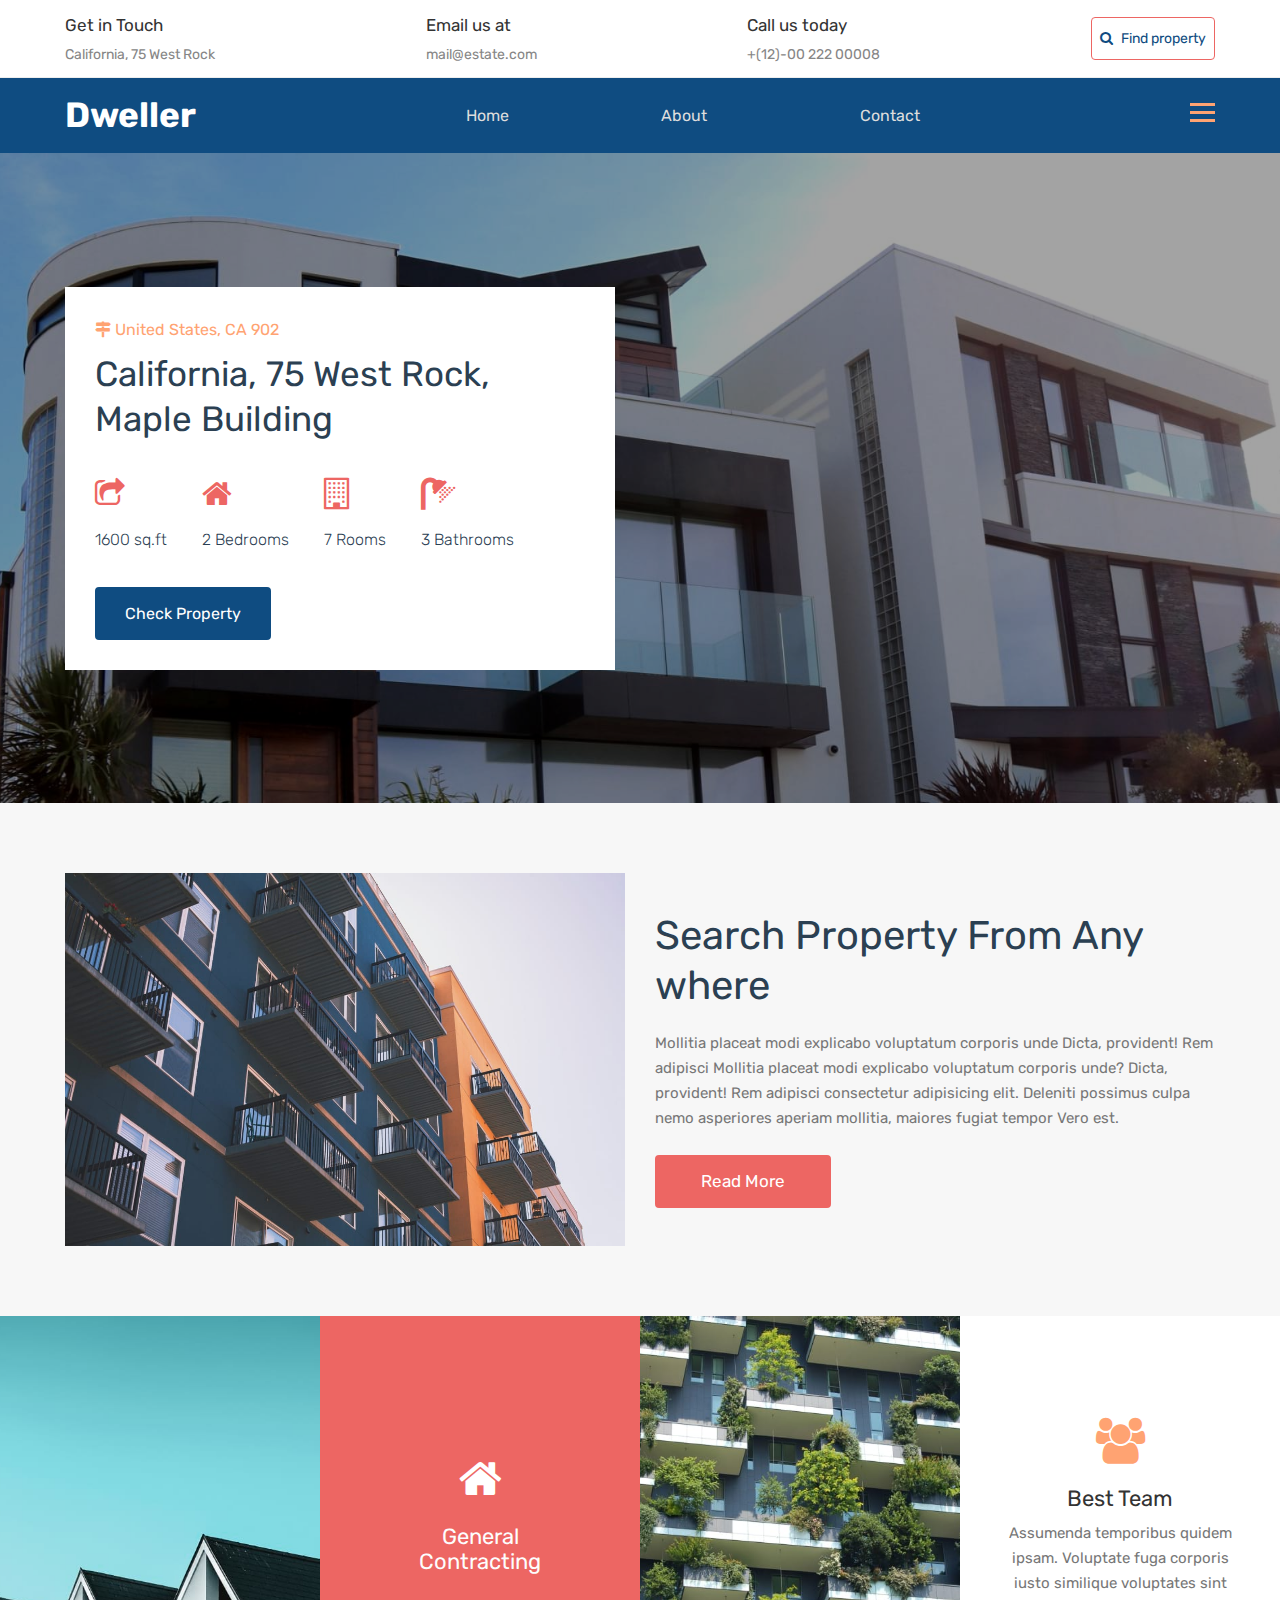
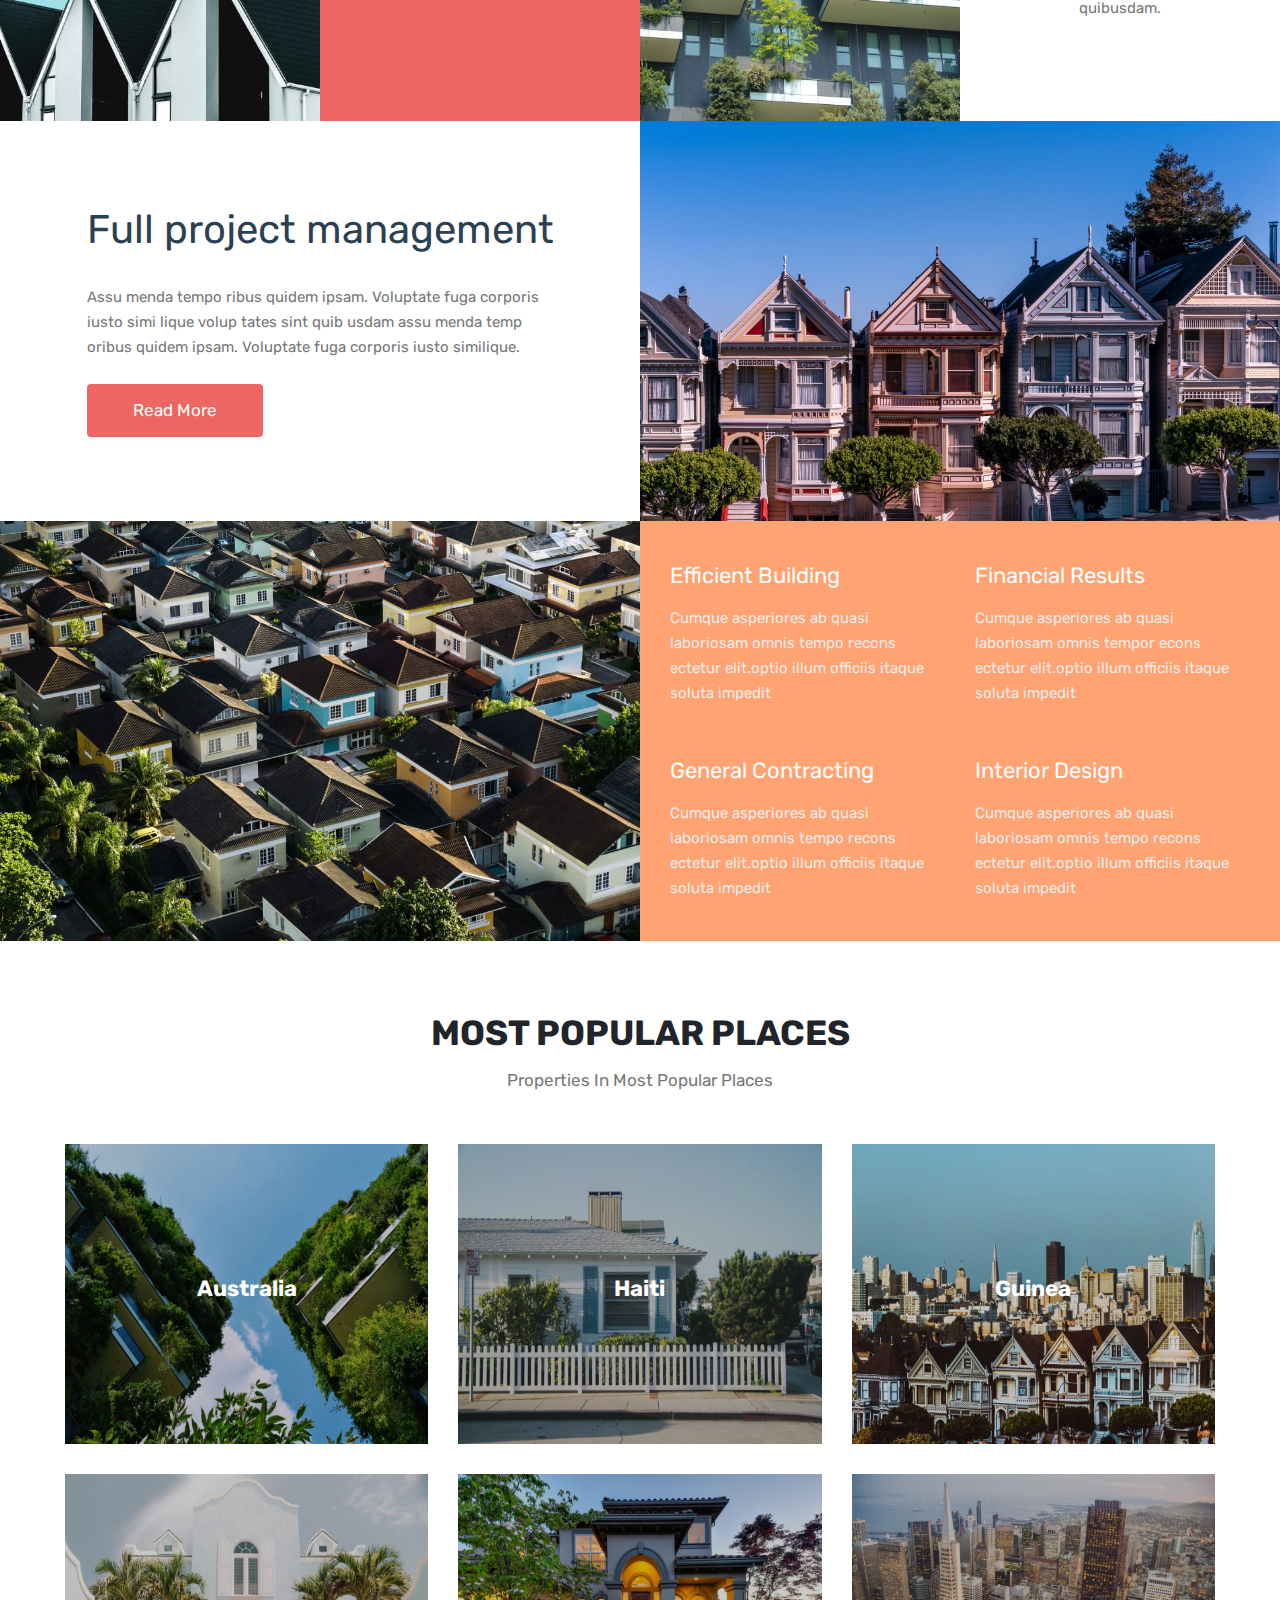
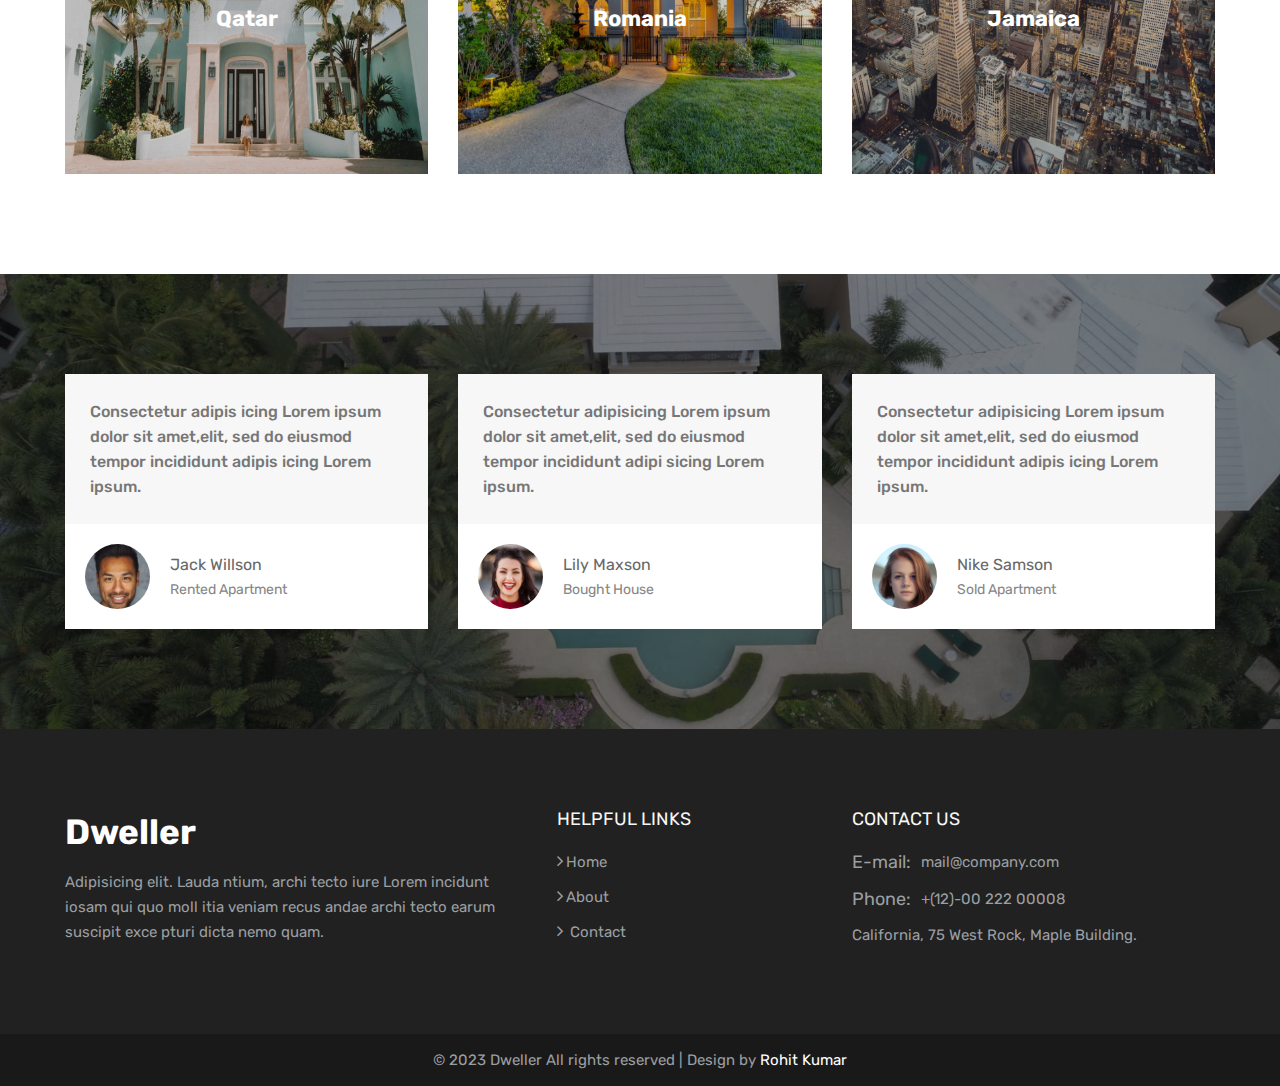
<file: index.html>
<!doctype html>
<html lang="en">
  <head>
    <!-- Required meta tags -->
    <meta charset="utf-8">
    <meta name="viewport" content="width=device-width, initial-scale=1, shrink-to-fit=no">

    <title>Dweller a Real Estate Category Responsive Website | Home ::Rohit Kumar</title>

    <!-- Template CSS -->
    <link rel="stylesheet" href="assets/css/style-starter.css">
    <link href="https://fonts.googleapis.com/css?family=Rubik:400,500,700&display=swap" rel="stylesheet">
    <link href="https://fonts.googleapis.com/css?family=Rubik&display=swap" rel="stylesheet">
  </head>
  <body id="home">
<!-- Topmenu-4 block -->
<section class="w3l-top-menu-4">
    <header class="top-menu4">
        <div class="container">
                
                <div class="d-grid grid-header">
                    <div class="address ">
                        <ul>
                            <li>
                                <h6 class="address-txt">Get in Touch</h6>
                            </li>
                            <li><p class="para">California, 75 West Rock</p></li>
                        </ul>
                    </div>
                    <div class="address">
                        <ul>
                            <li>
                                <h6 class="address-txt">Email us at</h6>
                            </li>
                            <li> <a href="mailto:mail@estate.com">mail@estate.com</a> </li>

                        </ul>
                    </div>

                    <div class="address">
                        <ul>
                            <li>
                                <h6 class="address-txt">Call us today</h6>
                            </li>
                            <li><a href="tel:+404 11-22-89"> +(12)-00 222 00008</a></li>
                        </ul>
                    </div>
                    <div class="top-menu4-left d-grid align-items-menu4">

                        <div class="nav-item" title="Search"><a href="#search" class="btn search-search"><span
                                    class="fa fa-search mr-2" aria-hidden="true"></span>Find property </a></div>
                    </div>
                </div>
            <!-- search popup -->
            <div id="search" class="pop-overlay">
                <div class="popup">
                    <h3>Find Your Property
                    </h3>
                    <form action="#" method="post" >
                        <div class="search-here book-form">
                            <div class="form-right-to-w3ls">
                            <select class="form-control country-buttom" required="">
                               <option value="">
                                Choose Location
                               </option>
                               <option value="category2">Xtreme 200R</option>
                               <option value="category1">Tornado400</option>
                               <option value="category3">Royal Gt 650</option>
                               <option value="category3">Tvs Dazz</option>
                               <option value="category3">Dominator</option>
                               <option value="category3">Benelli 400</option>
                               <option value="category3">SuZuki Burgman</option>
                            </select>
                         </div>
                         <div class="form-right-to-w3ls">
                            <select class="form-control country-buttom" required="">
                               <option value="">
                                 Property type
                               </option>
                               <option value="category2">House</option>
                               <option value="category1">Lot</option>
                               <option value="category3">Apartment</option>
                            </select>
                         </div>
                         <div class="form-right-to-w3ls">
                            <select class="form-control country-buttom" required="">
                               <option value="">
                                  Min Beds
                               </option>
                               <option value="category2">2</option>
                               <option value="category1">3</option>
                               <option value="category3">4</option>
                               <option value="category3">5</option>
                               <option value="category3">6</option>
                               <option value="category3">7</option>
                            </select>
                         </div>
                         <div class="form-right-to-w3ls">
                            <select class="form-control country-buttom" required="">
                               <option value="">
                                 Min Baths
                               </option>
                               <option value="category2">2</option>
                               <option value="category1">3</option>
                               <option value="category3">4</option>
                               <option value="category3">5</option>
                               <option value="category3">6</option>
                               <option value="category3">7</option>
                            </select>
                         </div>
                        </div>
                        <div class="search-below book-form">
                            <div class="form-right-to-w3ls">
                                <select class="form-control country-buttom" required="">
                                   <option value="">
                                      Min Price
                                   </option>
                                   <option value="category2">200 $</option>
                                   <option value="category1">300 $</option>
                                   <option value="category3">400 $</option>
                                   <option value="category3">500 $</option>
                                   <option value="category3">600 $</option>
                                   <option value="category3">700 $</option>
                                </select>
                             </div>
                             <div class="form-right-to-w3ls">
                                <select class="form-control country-buttom" required="">
                                   <option value="">
                                     Max Price
                                   </option>
                                   <option value="category2">2000 $</option>
                                   <option value="category1">3000 $</option>
                                   <option value="category3">4000 $</option>
                                   <option value="category3">5000 $</option>
                                   <option value="category3">6000 $</option>
                                   <option value="category3">7000 $</option>
                                </select>
                             </div>
                             <div class="form-right-to-w3ls">
                                <select class="form-control country-buttom" required="">
                                   <option value="">
                                    Min Area
                                   </option>
                                   <option value="category2">20 Sq Ft</option>
                                   <option value="category1">30 Sq Ft</option>
                                   <option value="category3">40 Sq Ft</option>
                                   <option value="category3">50 Sq Ft</option>
                                   <option value="category3">60 Sq Ft</option>
                                   <option value="category3">70 Sq Ft</option>
                                </select>
                             </div>
                             <div class="form-right-to-w3ls">
                                <select class="form-control country-buttom" required="">
                                   <option value="">
                                     Max Area
                                   </option>
                                   <option value="category2">200 Sq Ft</option>
                                   <option value="category1">300 Sq Ft</option>
                                   <option value="category3">400 Sq Ft</option>
                                   <option value="category3">500 Sq Ft</option>
                                   <option value="category3">600 Sq Ft</option>
                                   <option value="category3">700 Sq Ft</option>
                                </select>
                             </div>
                        <div class="search-container txt-center">
                            <input type="submit" value="Search" >
                         </div>
                        </div>
                        <a class="close" href="#">×</a>
                     </form>
                </div>
            </div>
            <!-- /search popup -->
        </div>
    </header>
</section>
<!-- /Topmenu-4 block -->
<section class=" w3l-header-4 header-sticky">
    <header class="absolute-top">
        <div class="container">
            <div class="nav-three-columns">
            <nav class="nav-logo">
                <h1><a class="navbar-brand " href="index.html">
                   Dweller
                </a></h1>
        </nav>
        
        <div class="nav-mid navbar-mid">
            <ul>
                <li class="nav-item">
                    <a class="nav-link" href="index.html">Home</a>
                </li>
                <li class="nav-item">
                    <a class="nav-link" href="about.html">About</a>
                </li>
                <li class="nav-item ">
                    <a class="nav-link" href="contact.html">Contact</a>
                </li>
            </ul>
        </div>
         <!--overlay-menu-->
         <div class="fullwidth-overlay-menu">
            <input type="checkbox" id="view"></input>
            <div class="top-menu4-icon">
                <label for="view" class="topmenu4-expand">    
                        <div class="hamburger2">
                        <div></div>
                        <div></div>
                        <div></div>
                    </div></label>
            </div>
            <div class="expanded-menu expanded-menu-effect">
                <label for="view" class="close" title="Close">&times;</label>
                <nav class="menu-side-over-left">
                    <ul>
                        <li><a href="index.html">Home</a></li>
                        <li><a href="about.html">About</a></li>
                        <li><a href="services.html">Services</a></li>
                        <li><a href="contact.html">Contact</a> </li>
                    </ul>
                </nav>
            </div>
        </div>
        <!--/overlay-menu-->
    </div>
        </div>
    </header>
</section>

<script src="assets/js/jquery-3.3.1.min.js"></script>
<!-- Common jquery plugin -->
<!--bootstrap working-->
<script src="assets/js/bootstrap.min.js"></script>
<!-- //bootstrap working-->
<!-- disable body scroll which navbar is in active -->
<script>
    $(function () {
        $('.navbar-toggler').click(function () {
            $('body').toggleClass('noscroll');
        })
    });
</script>
<!-- disable body scroll which navbar is in active -->

<section class="w3l-hero-headers-9">
  <div class="slide header11" data-selector="header11">
    <div class="container">
        <div class="banner-text ">
          <span class="fa fa-map-signs" aria-hidden="true"></span>
          <h6>United States, CA 902</h6>
          <h5 class=" ">California, 75 West Rock,<br>

            Maple Building</h5>
          <ul class="banner-para"><li><span class="fa fa-share-square-o"></span> <h4>1600 sq.ft</h4></li><li><span class="fa fa-home"></span> <h4>2 Bedrooms</h4></li><li><span class="fa fa-building-o"></span> <h4>7 Rooms</h4></li><li><span class="fa fa-shower"></span> <h4>3 Bathrooms</h4></li></ul>
          <a href="contact.html" class="btn logo-button top-margin">Check Property</a>
        </div>
      </div>
      
</div>
  </section>
 
<section class="w3l-teams-15">

	<div class="team-single-main ">
		<div class="container">
			<div class=" grid grid-column-2 row">
				<div class="column1 image-back col-lg-6 header11" data-selector="header11">
					<img src="assets/images/4.jpg" alt="" class="img-responsive">
				</div>
				<div class="column2 image-text col-lg-6">
					<h3 class="team-head ">Search Property From Any where</h3>
					<p class="para  text ">
						Mollitia placeat modi explicabo voluptatum corporis unde Dicta, provident!
						Rem adipisci Mollitia placeat modi explicabo voluptatum corporis unde? Dicta, provident!
						Rem adipisci consectetur adipisicing elit. Deleniti possimus culpa nemo asperiores aperiam
						mollitia, maiores fugiat tempor Vero est.</p>
						<a href="about.html" class="action-button btn mt-4">Read more</a>
				</div>
			</div>
		</div>
	</div>
</section>
<section class="w3l-call-to-action_9">
    <div class="call-w3 ">
        <div class="container-fluid">
            <div class="grids">
                    <div class="grids-content row text-center">
                        <div class="column col-lg-3 col-md-6 col-sm-6 back-image  p-0">
                <!-- image -->
                        </div>
                        <div class="column col-lg-3 col-md-6 col-sm-6 back-gap  ">
                            <div class=" back-center">
                            <span class="fa fa-home"></span>
                            <h4><a href="about.html"  class=" ">General <br>Contracting</a></h4>
                        </div>
                        </div>
                        <div class="column col-lg-3 col-md-6 col-sm-6 back-image2 ">
       <!-- image -->
                          </div>
                        <div class="column col-lg-3 col-md-6 col-sm-6 color-2 ">
                            
                            <span class="fa fa-users"></span>
                            <h4><a href="about.html" class=" ">Best Team</a></h4>
                            <p class="para ">Assumenda temporibus quidem ipsam. Voluptate fuga corporis iusto similique voluptates sint quibusdam.</p>
                        </div>

                            <div class="column display-column col-lg-6 col-md-6 col-sm-6">
                                <div class="column-five ">
                                <h3><a href="about.html" class=" ">Full project
                                    management</a></h3>
                                <p class="para ">Assu menda tempo ribus quidem ipsam. Voluptate fuga corporis iusto simi lique volup tates sint quib usdam assu menda temp oribus quidem ipsam. Voluptate fuga corporis iusto similique.</p>
                                <a href="about.html" class="action-button btn mt-4">Read more</a>
                            </div>

                            </div>
                            <div class="column col-lg-6 col-md-6 col-sm-6 back-three  p-0">

                            </div>
                    </div>
                </div>
        </div>
    </div>
</section>
<section class="w3l-specification-6">
    <div class="specification-layout ">
        <div class="container-fluid">
            <div class=" row">
                <div class="col-lg-6 back-image">
                    <!--image-->
                </div>
                <div class="col-lg-6 specification-color  ">
                    <div class="row">
                        <div class="grids-effect-2 col-lg-6 col-md-6 col-sm-6 ">
                            <div class="back-color ">
                                <h4><a href="about.html" class="title-head  ">Efficient
                                        Building</a></h4>
                                <p class="para ">Cumque asperiores ab quasi laboriosam omnis tempo recons
                                    ectetur elit.optio illum officiis itaque
                                    soluta impedit</p>
                            </div>
                        </div>
                        <div class="grids-effect-2 col-lg-6 col-md-6 col-sm-6 ">
                            <div class="back-color ">
                                <h4><a href="about.html" class="title-head ">Financial Results</a></h4>
                                <p class="para ">Cumque asperiores ab quasi laboriosam omnis tempor econs
                                    ectetur elit.optio illum officiis itaque
                                    soluta impedit </p>
                            </div>
                        </div>
                        <div class=" grids-effect-2 col-lg-6 col-md-6 col-sm-6 ">
                            <div class="back-color ">
                                <h4><a href="about.html" class="title-head ">General Contracting</a></h4>
                                <p class="para ">Cumque asperiores ab quasi laboriosam omnis tempo recons
                                    ectetur elit.optio illum officiis itaque
                                    soluta impedit </p>
                            </div>
                        </div>
                        <div class="grids-effect-2 col-lg-6 col-md-6 col-sm-6 ">
                            <div class="back-color ">
                                <h4><a href="about.html" class="title-head">Interior Design</a></h4>
                                <p class="para">Cumque asperiores ab quasi laboriosam omnis tempo recons ectetur
                                    elit.optio illum officiis itaque
                                    soluta impedit </p>
                            </div>
                        </div>
                    </div>
                </div>
            </div>
        </div>
    </div>
</section>

<section class="w3l-covers-18">
        <div class="covers-main ">
            <div class="container">
                <div class="main-titles-head text-center">
                    <h3 class="header-name ">
                        Most Popular Places
                    </h3>
                    <p class="tiltle-para  ">Properties In Most Popular Places</p>
                </div>
                <div class="row">
    
                    <div class="col-md-4 col-sm-6">
                     <div class="single-project">
                        <img src="assets/images/6.jpg" alt="" class="img-responsive"><!-- Box -->
                       <div class="box">
                         <div class="box-content">
                           <div class="box-text">
                             <h2> Australia</h2>
                             <p>Duis aute irure dolor in repreh enderit in voluptate</p>

                           </div>
                         </div>
                       <!--End box-content -->
                       </div>
                     </div>
                   </div>
                  <!--end col-->
                    <div class="col-md-4 col-sm-6">
                     <div class="single-project">
                        <img src="assets/images/7.jpg" alt="" class="img-responsive"><!-- Box -->
                       <div class="box">
                         <div class="box-content">
                           <div class="box-text">
                             <h2>Haiti</h2>
                             <p>Duis aute irure dolor in repreh enderit in voluptate</p>
                           </div>
                         </div>
                       <!--End box-content -->
                       </div>
                     </div>
                   </div>
                  <!--end col-->
                    <div class="col-md-4 col-sm-6">
                     <div class="single-project">
                        <img src="assets/images/8.jpg" alt="" class="img-responsive"> <!-- Box -->
                       <div class="box">
                         <div class="box-content">
                           <div class="box-text">
                             <h2> Guinea</h2>
                             <p>Duis aute irure dolor in repreh enderit in voluptate</p>
                           </div>
                         </div>
                       <!--End box-content -->
                       </div>
                     </div>
                   </div>
                  <!--end col-->
                       <div class="col-md-4 col-sm-6">
                     <div class="single-project">
                        <img src="assets/images/9.jpg" alt="" class="img-responsive"> <!-- Box -->
                       <div class="box">
                         <div class="box-content">
                           <div class="box-text">
                             <h2>Qatar</h2>
                             <p>Duis aute irure dolor in repreh enderit in voluptate</p>
                           </div>
                         </div>
                       <!--End box-content -->
                       </div>
                     </div>
                   </div>
                  <!--end col-->
                    <div class="col-md-4 col-sm-6">
                     <div class="single-project">
                        <img src="assets/images/10.jpg" alt="" class="img-responsive">  <!-- Box -->
                       <div class="box">
                         <div class="box-content">
                           <div class="box-text">
                             <h2>Romania</h2>
                             <p>Duis aute irure dolor in repreh enderit in voluptate</p>
                           </div>
                         </div>
                       <!--End box-content -->
                       </div>
                     </div>
                   </div>
                  <!--end col-->
                    <div class="col-md-4 col-sm-6">
                     <div class="single-project">
                        <img src="assets/images/11.jpg" alt="" class="img-responsive">
                       <!-- Box -->
                       <div class="box">
                         <div class="box-content">
                           <div class="box-text">
                             <h2>Jamaica</h2>
                             <p>Duis aute irure dolor in repreh enderit in voluptate</p>
                           </div>
                         </div>
                       <!--End box-content -->
                       </div>
                     </div>
                   </div>
                  <!--end col-->
                 </div>
                 <!-- End row-->
               </div>
            </div>
        </div>
    </section>
<section class="w3l-clients" id="clients">
    <div class="main-w3 ">
        <div class="container">
            <!-- main-slider -->
            <div class="row">
                <div class="col-lg-4 col-md-6  col-sm-6 hh14-text  margin-bottom">
                    <div class="client-color  ">
                        <p class="para ">Consectetur adipis icing Lorem ipsum dolor sit amet,elit, sed do
                            eiusmod tempor incididunt adipis icing Lorem ipsum.</p>
                    </div>
                    <div class="client-name hh14-info">
                        <img src="assets/images/c1.jpg" alt="product" class="img-responsive ">
                        <div>
                            <h4 class=" ">Jack Willson</h4>
                            <h6>Rented Apartment</h6>
                        </div>
                    </div>
                </div>
                <div class="col-lg-4 col-md-6 col-sm-6 hh14-text  margin-bottom">
                    <div class=" client-color ">
                        <p class="para  ">Consectetur adipisicing Lorem ipsum dolor sit amet,elit, sed do
                            eiusmod tempor incididunt adipi sicing Lorem ipsum.</p>
                    </div>
                    <div class="client-name hh14-info">
                        <img src="assets/images/c2.jpg" alt="product" class="img-responsive ">
                        <div>
                            <h4 class="">Lily maxson</h4>
                            <h6> Bought House</h6>
                        </div>
                    </div>
                </div>
                <div class="col-lg-4 col-md-6 col-sm-6 hh14-text ">
                    <div class="client-color ">
                        <p class="para ">Consectetur adipisicing Lorem ipsum dolor sit amet,elit, sed do
                            eiusmod tempor incididunt adipis icing Lorem ipsum.</p>
                    </div>
                    <div class="client-name hh14-info">
                        <img src="assets/images/c3.jpg" alt="product" class="img-responsive ">
                        <div>
                            <h4 class=" ">Nike samson</h4>
                            <h6> Sold Apartment</h6>
                        </div>
                    </div>
                </div>
            </div>
        </div>
    </div>
    </div>
</section>

<section class="w3l-footers-20">
	<div class="footers20 ">
		<div class="container">
					<div class="sub-columns row">
						<div class="sub-one-left sub-two-right col-lg-5 col-md-5">
							<h2 ><a href="index.html" class="">Dweller</a></h2>
							
							<p>Adipisicing elit. Lauda ntium, archi tecto iure Lorem incidunt iosam qui quo moll itia veniam recus andae archi tecto earum suscipit exce pturi dicta nemo quam.</p>

						</div>
						<div class="sub-two-right col-lg-3 col-md-3 col-sm-6">
							<h6 class="">Helpful links</h6>
							<div class="footer-footer-ul">
							<ul>
									<li class=""><a href="index.html" class=""><span class="fa fa-angle-right" aria-hidden="true"></span>Home</a></li>
									<li class=""><a href="about.html" class=""><span class="fa fa-angle-right" aria-hidden="true"></span>About</a></li>
									<li class=""><a href="contact.html" class=""><span class="fa fa-angle-right" aria-hidden="true"></span> Contact</a></li>
							</ul>
						   </div>
						</div>
						<div class="sub-two-right col-lg-4 col-md-4 col-sm-6">
							<h6 class="">Contact Us</h6>
							<div class="column2">
								<div class="href1"><span>E-mail:</span><a href="mailto:mail@company.com">mail@company.com</a>
								</div>
								<div class="href2"><span>Phone:</span><a href="tel:+(12)-00 222 00008">+(12)-00 222 00008</a>
								</div>
								<div>
									<p class="contact-para">California, 75 West Rock,
										Maple Building.</p>
								</div>
							</div>
						</div>
					</div>
	</div>
	<div class="below-section">
		<div class="container">
			<div class="columns copy-right text-center ">
				<p>© 2023 Dweller All rights reserved | Design by
						<a href="#" target="_blank">Rohit Kumar</a></p>
			</div>
		</div>
	</div>
	</div>

</section>

<!-- move top -->
<button onclick="topFunction()" id="movetop" title="Go to top">
	<span class="fa fa-long-arrow-up"></span>
</button>
<script>
	// When the user scrolls down 20px from the top of the document, show the button
	window.onscroll = function () {
		scrollFunction()
	};

	function scrollFunction() {
		if (document.body.scrollTop > 20 || document.documentElement.scrollTop > 20) {
			document.getElementById("movetop").style.display = "block";
		} else {
			document.getElementById("movetop").style.display = "none";
		}
	}

	// When the user clicks on the button, scroll to the top of the document
	function topFunction() {
		document.body.scrollTop = 0;
		document.documentElement.scrollTop = 0;
	}
</script>
<!-- /move top -->
</body>

</html>
</file>
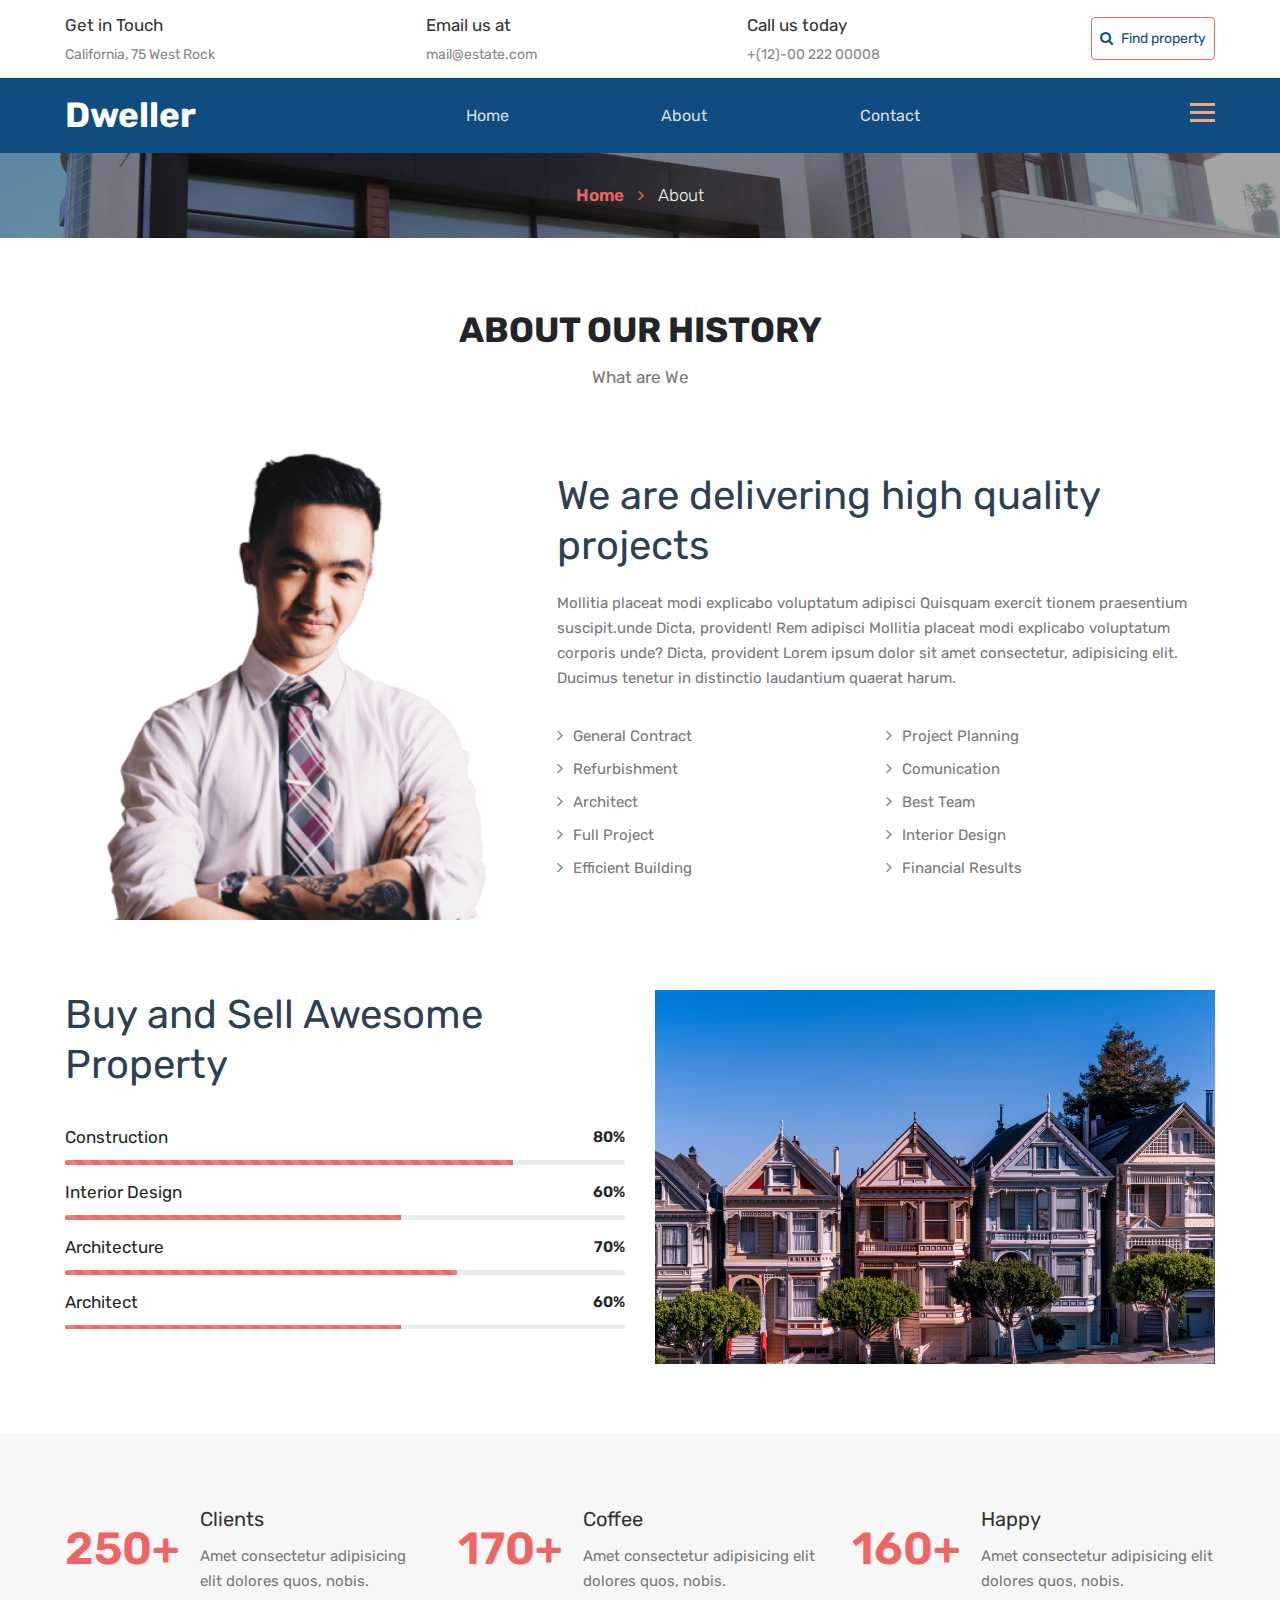
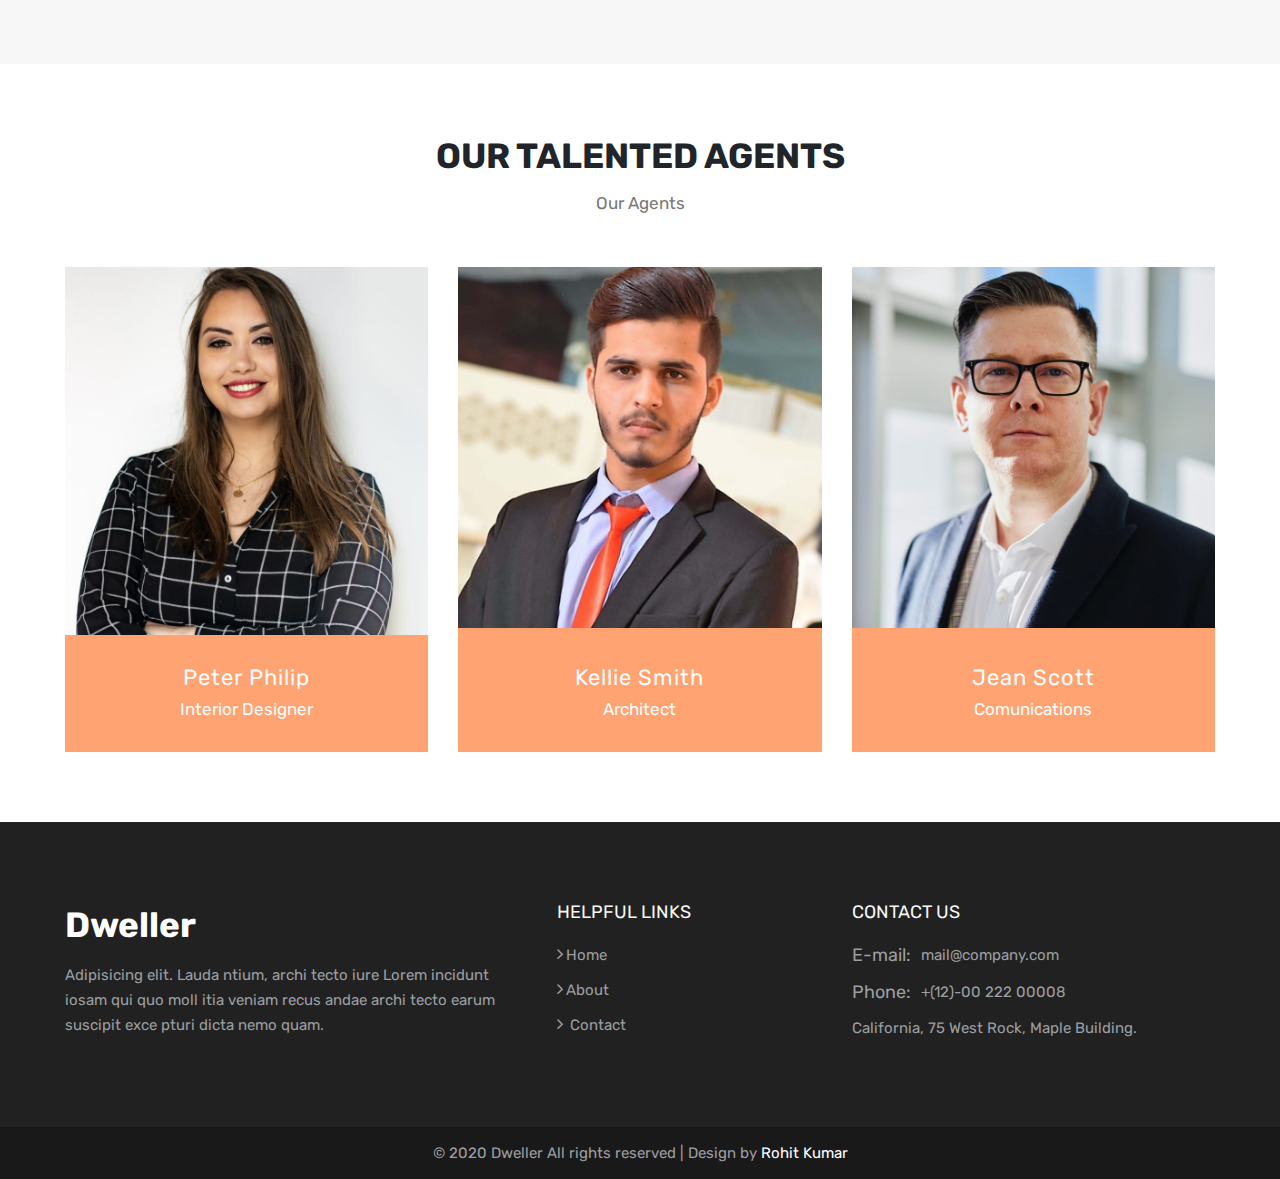
<file: about.html>
<!doctype html>
<html lang="en">
  <head>
    <!-- Required meta tags -->
    <meta charset="utf-8">
    <meta name="viewport" content="width=device-width, initial-scale=1, shrink-to-fit=no">

    <title>Dweller a Real Estate Category Responsive Website | About :: Rohit Kumar</title>

    <!-- Template CSS -->
    <link rel="stylesheet" href="assets/css/style-starter.css">
    <link href="https://fonts.googleapis.com/css?family=Rubik:400,500,700&display=swap" rel="stylesheet">
    <link href="https://fonts.googleapis.com/css?family=Rubik&display=swap" rel="stylesheet">
  </head>
  <body id="home">
<!-- Topmenu-4 block -->
<section class="w3l-top-menu-4">
    <header class="top-menu4">
        <div class="container">
                
                <div class="d-grid grid-header">
                    <div class="address ">
                        <ul>
                            <li>
                                <h6 class="address-txt">Get in Touch</h6>
                            </li>
                            <li><p class="para">California, 75 West Rock</p></li>
                        </ul>
                    </div>
                    <div class="address">
                        <ul>
                            <li>
                                <h6 class="address-txt">Email us at</h6>
                            </li>
                            <li> <a href="mailto:mail@estate.com">mail@estate.com</a> </li>

                        </ul>
                    </div>

                    <div class="address">
                        <ul>
                            <li>
                                <h6 class="address-txt">Call us today</h6>
                            </li>
                            <li><a href="tel:+404 11-22-89"> +(12)-00 222 00008</a></li>
                        </ul>
                    </div>
                    <div class="top-menu4-left d-grid align-items-menu4">

                        <div class="nav-item" title="Search"><a href="#search" class="btn search-search"><span
                                    class="fa fa-search mr-2" aria-hidden="true"></span>Find property </a></div>
                    </div>
                </div>
            <!-- search popup -->
            <div id="search" class="pop-overlay">
                <div class="popup">
                    <h3>Find Your Property
                    </h3>
                    <form action="#" method="post" >
                        <div class="search-here book-form">
                            <div class="form-right-to-w3ls">
                            <select class="form-control country-buttom" required="">
                               <option value="">
                                Choose Location
                               </option>
                               <option value="category2">Xtreme 200R</option>
                               <option value="category1">Tornado400</option>
                               <option value="category3">Royal Gt 650</option>
                               <option value="category3">Tvs Dazz</option>
                               <option value="category3">Dominator</option>
                               <option value="category3">Benelli 400</option>
                               <option value="category3">SuZuki Burgman</option>
                            </select>
                         </div>
                         <div class="form-right-to-w3ls">
                            <select class="form-control country-buttom" required="">
                               <option value="">
                                 Property type
                               </option>
                               <option value="category2">House</option>
                               <option value="category1">Lot</option>
                               <option value="category3">Apartment</option>
                            </select>
                         </div>
                         <div class="form-right-to-w3ls">
                            <select class="form-control country-buttom" required="">
                               <option value="">
                                  Min Beds
                               </option>
                               <option value="category2">2</option>
                               <option value="category1">3</option>
                               <option value="category3">4</option>
                               <option value="category3">5</option>
                               <option value="category3">6</option>
                               <option value="category3">7</option>
                            </select>
                         </div>
                         <div class="form-right-to-w3ls">
                            <select class="form-control country-buttom" required="">
                               <option value="">
                                 Min Baths
                               </option>
                               <option value="category2">2</option>
                               <option value="category1">3</option>
                               <option value="category3">4</option>
                               <option value="category3">5</option>
                               <option value="category3">6</option>
                               <option value="category3">7</option>
                            </select>
                         </div>
                        </div>
                        <div class="search-below book-form">
                            <div class="form-right-to-w3ls">
                                <select class="form-control country-buttom" required="">
                                   <option value="">
                                      Min Price
                                   </option>
                                   <option value="category2">200 $</option>
                                   <option value="category1">300 $</option>
                                   <option value="category3">400 $</option>
                                   <option value="category3">500 $</option>
                                   <option value="category3">600 $</option>
                                   <option value="category3">700 $</option>
                                </select>
                             </div>
                             <div class="form-right-to-w3ls">
                                <select class="form-control country-buttom" required="">
                                   <option value="">
                                     Max Price
                                   </option>
                                   <option value="category2">2000 $</option>
                                   <option value="category1">3000 $</option>
                                   <option value="category3">4000 $</option>
                                   <option value="category3">5000 $</option>
                                   <option value="category3">6000 $</option>
                                   <option value="category3">7000 $</option>
                                </select>
                             </div>
                             <div class="form-right-to-w3ls">
                                <select class="form-control country-buttom" required="">
                                   <option value="">
                                    Min Area
                                   </option>
                                   <option value="category2">20 Sq Ft</option>
                                   <option value="category1">30 Sq Ft</option>
                                   <option value="category3">40 Sq Ft</option>
                                   <option value="category3">50 Sq Ft</option>
                                   <option value="category3">60 Sq Ft</option>
                                   <option value="category3">70 Sq Ft</option>
                                </select>
                             </div>
                             <div class="form-right-to-w3ls">
                                <select class="form-control country-buttom" required="">
                                   <option value="">
                                     Max Area
                                   </option>
                                   <option value="category2">200 Sq Ft</option>
                                   <option value="category1">300 Sq Ft</option>
                                   <option value="category3">400 Sq Ft</option>
                                   <option value="category3">500 Sq Ft</option>
                                   <option value="category3">600 Sq Ft</option>
                                   <option value="category3">700 Sq Ft</option>
                                </select>
                             </div>
                        <div class="search-container txt-center">
                            <input type="submit" value="Search" >
                         </div>
                        </div>
                        <a class="close" href="#">×</a>
                     </form>
                </div>
            </div>
            <!-- /search popup -->
        </div>
    </header>
</section>
<!-- /Topmenu-4 block -->
<section class=" w3l-header-4 header-sticky">
    <header class="absolute-top">
        <div class="container">
            <div class="nav-three-columns">
            <nav class="nav-logo">
                <h1><a class="navbar-brand " href="index.html">
                   Dweller
                </a></h1>
        </nav>
        
        <div class="nav-mid navbar-mid">
            <ul>
                <li class="nav-item">
                    <a class="nav-link" href="index.html">Home</a>
                </li>
                <li class="nav-item">
                    <a class="nav-link" href="about.html">About</a>
                </li>
                <li class="nav-item ">
                    <a class="nav-link" href="contact.html">Contact</a>
                </li>
            </ul>
        </div>
         <!--overlay-menu-->
         <div class="fullwidth-overlay-menu">
            <input type="checkbox" id="view"></input>
            <div class="top-menu4-icon">
                <label for="view" class="topmenu4-expand">    
                        <div class="hamburger2">
                        <div></div>
                        <div></div>
                        <div></div>
                    </div></label>
            </div>
            <div class="expanded-menu expanded-menu-effect">
                <label for="view" class="close" title="Close">&times;</label>
                <nav class="menu-side-over-left">
                    <ul>
                        <li><a href="index.html">Home</a></li>
                        <li><a href="about.html">About</a></li>
                        <li><a href="services.html">Services</a></li>
                        <li><a href="contact.html">Contact</a> </li>
                    </ul>
                </nav>
            </div>
        </div>
        <!--/overlay-menu-->
    </div>
        </div>
    </header>
</section>

<script src="assets/js/jquery-3.3.1.min.js"></script>
<!-- Common jquery plugin -->
<!--bootstrap working-->
<script src="assets/js/bootstrap.min.js"></script>
<!-- //bootstrap working-->
<!-- disable body scroll which navbar is in active -->
<script>
    $(function () {
        $('.navbar-toggler').click(function () {
            $('body').toggleClass('noscroll');
        })
    });
</script>
<!-- disable body scroll which navbar is in active -->

<!-- breadcrumbs -->
    <section class="w3l-inner-banner-main">
        <div class="about-inner ">
            <div class="container">   
                        <ul class="breadcrumbs-custom-path">
                    <li class="right-side "><a href="index.html" class="">Home <span class="fa fa-angle-right" aria-hidden="true"></span></a> <p></li>
                    <li class="active ">About</li>
                </ul></div>

            </div>
        </div>
    </section>
<!-- breadcrumbs //-->
<section class="w3l-content-with-photo-4"  id="about">
    <div class="content-with-photo4-block ">
        <div class="container">
            <div class="main-titles-head text-center">
                <h3 class="header-name ">
                   About Our History
                </h3>
                <p class="tiltle-para  ">  What are We</p>
            </div>
            <div class="cwp4-two row">
            <div class="cwp4-image col-lg-5 col-md-6">
                <img src="assets/images/12.png" alt="product" class="img-responsive about-me">
            </div>
                <div class="cwp4-text col-lg-7 col-md-6">
                    <div class="posivtion-grid">
                    <h4 class="">We are delivering high quality projects</h4>
                    <p class="para ">Mollitia placeat modi explicabo voluptatum 
                         adipisci Quisquam exercit tionem praesentium suscipit.unde Dicta, provident!
                        Rem adipisci <span class="para ">Mollitia placeat modi explicabo voluptatum corporis
                         unde? Dicta, provident Lorem ipsum dolor sit amet consectetur, 
                         adipisicing elit. </span>Ducimus tenetur in distinctio laudantium quaerat harum.
                       
                    </p>
                    <div class="about-resume">
						<p class="para"><span class="fa fa-angle-right" aria-hidden="true"></span><a href="#page">general Contract</a></p>
						<p class="para"><span class="fa fa-angle-right" aria-hidden="true"></span><a href="#page">project planning</a></p>
						<p class="para"><span class="fa fa-angle-right" aria-hidden="true"></span><a href="#page">refurbishment</a>
                        </p>
                        <p class="para"><span class="fa fa-angle-right" aria-hidden="true"></span><a href="#page">comunication</a></p>
						<p class="para"><span class="fa fa-angle-right" aria-hidden="true"></span><a href="#page">Architect</a></p>
                        <p class="para"><span class="fa fa-angle-right" aria-hidden="true"></span><a href="#page">Best Team</a></p>
						<p class="para"><span class="fa fa-angle-right" aria-hidden="true"></span><a href="#page">Full Project</a></p>
						<p class="para"><span class="fa fa-angle-right" aria-hidden="true"></span><a href="#page">interior design</a></p>
						<p class="para"><span class="fa fa-angle-right" aria-hidden="true"></span><a href="#page">Efficient Building</a></p>
						<p class="para"><span class="fa fa-angle-right" aria-hidden="true"></span><a href="#page">Financial Results</a></p>

						<p></p>
                    </div>
                </div>
            </div>
        </div>
        </div>
    </div>
</section>
<section class="w3l-recent-work">
	<div class="jst-two-col">
		<div class="container">
<div class="row">
		<div class="my-bio col-lg-6">
			<h3>Buy and Sell Awesome Property</h3>
		
			<div class="details-details">
				<div class="my-bar-grids">
					<h4>Construction<span> 80% </span></h4>

					<div class="progress">
						<div class="progress-bar progress-bar-striped bg-color" role="progressbar" style="width: 80% ;height:.3rem;" aria-valuenow="50" aria-valuemin="0" aria-valuemax="100" div="">
						</div>
					</div>
				</div>
				<div class="my-bar-grids">
					<h4>Interior Design<span> 60% </span></h4>

					<div class="progress">
						<div class="progress-bar progress-bar-striped bg-color" role="progressbar" style="width: 60% ;height:.3rem;" aria-valuenow="50" aria-valuemin="0" aria-valuemax="100" div="">
						</div>
					</div>
				</div>
				<div class="my-bar-grids">
					<h4>Architecture<span> 70% </span></h4>

					<div class="progress">
						<div class="progress-bar progress-bar-striped bg-color" role="progressbar" style="width: 70% ;height:.3rem;" aria-valuenow="50" aria-valuemin="0" aria-valuemax="100" div="">
						</div>
					</div>
				</div>
				<div class="my-bar-grids">
					<h4>Architect <span> 60% </span></h4>

					<div class="progress">
						<div class="progress-bar progress-bar-striped bg-color" role="progressbar" style="width: 60% ;height:.3rem;" aria-valuenow="50" aria-valuemin="0" aria-valuemax="100" div="">
						</div>
					</div>
				</div>
			</div>
	</div>
	<div class="col-lg-6 ">
		<img src="assets/images/3.jpg" alt="product" class="img-responsive about-me">
	</div>

</div>
		</div>
	</div>
</section>
<section class="w3l-about ">
      <div class="skills-bars  ">
            <div class="container">
                  <div class="row counter-width">
                        <div class="counter-counter col-lg-4 col-md-4 col-sm-6 ">
                              <h6 class="">250+</h6>
                            <div class="slike-range">
                              <h4 class=" ">Clients</h4>
                            <p class="para">Amet consectetur adipisicing elit dolores quos, nobis.</p>
                        </div>
                        </div>
                        <div class="counter-counter col-lg-4 col-md-4 col-sm-6 ">
                              <h6 class="">170+</h6>
                              <div class="slike-range">
                              <h4 class="">Coffee</h4>
                              <p class="para">Amet consectetur adipisicing elit dolores quos, nobis.</p>
                              </div>
                        </div>
                        <div class="counter-counter col-lg-4 col-md-4 col-sm-6 ">
                              <h6 class="">160+</h6>
                              <div class="slike-range">
                              <h4 class="">Happy</h4>
                              <p class="para">Amet consectetur adipisicing elit dolores quos, nobis.</p>
                              </div>
                        </div>
                  </div>
            </div>
      </div>
</section>
<section class="w3l-team-main-6" id="team">
	<!-- /team-grids -->
	<div class="team-content ">
		<div class="container">
			<div class="main-titles-head text-center">
                <h3 class="header-name ">
					Our Talented Agents
                </h3>
                <p class="tiltle-para  ">Our Agents</p>
            </div>
			<div class="row">
				<div class="col-md-4 col-sm-6">
				  <div class="our-team">
					<a href="#page">
					<img src="assets/images/t1.jpg" alt="product" class="img-responsive ">
				</a>
					<div class="team-content">
					  <h3 class="name"><a href="#page">Peter Philip</a></h3>
					  <span class="post"><a href="#page">Interior Designer</a></span>
					</a>
					</div>
				  </div>
				</div>
				<div class="col-md-4 col-sm-6">
				  <div class="our-team">
					<a href="#page">
					<img src="assets/images/t2.jpg" alt="product" class="img-responsive ">
					<div class="team-content">
					  <h3 class="name"><a href="#page">Kellie Smith</a></h3>
					  <span class="post"><a href="#page">Architect</a</span>
					</a>
					</div>
				  </div>
				</div>
		  
				<div class="col-md-4 col-sm-6">
				  <div class="our-team">
					<a href="#page">
					<img src="assets/images/t3.jpg" alt="product" class="img-responsive"><div class="team-content">
					  <h3 class="name"><a href="#page">Jean Scott</a></h3>
					  <span class="post"><a href="#page">Comunications</a></span>
					  </a>
					</div>
				  </div>
				</div>
			  </div>
		</div>
	</div>
	<!-- /team-grids -->
</section>
<section class="w3l-footers-20">
	<div class="footers20 ">
		<div class="container">
					<div class="sub-columns row">
						<div class="sub-one-left sub-two-right col-lg-5 col-md-5">
							<h2 ><a href="index.html" class="">Dweller</a></h2>
							
							<p>Adipisicing elit. Lauda ntium, archi tecto iure Lorem incidunt iosam qui quo moll itia veniam recus andae archi tecto earum suscipit exce pturi dicta nemo quam.</p>

						</div>
						<div class="sub-two-right col-lg-3 col-md-3 col-sm-6">
							<h6 class="">Helpful links</h6>
							<div class="footer-footer-ul">
							<ul>
									<li class=""><a href="index.html" class=""><span class="fa fa-angle-right" aria-hidden="true"></span>Home</a></li>
									<li class=""><a href="about.html" class=""><span class="fa fa-angle-right" aria-hidden="true"></span>About</a></li>
									<li class=""><a href="contact.html" class=""><span class="fa fa-angle-right" aria-hidden="true"></span> Contact</a></li>
							</ul>
						   </div>
						</div>
						<div class="sub-two-right col-lg-4 col-md-4 col-sm-6">
							<h6 class="">Contact Us</h6>
							<div class="column2">
								<div class="href1"><span>E-mail:</span><a href="mailto:mail@company.com">mail@company.com</a>
								</div>
								<div class="href2"><span>Phone:</span><a href="tel:+(12)-00 222 00008">+(12)-00 222 00008</a>
								</div>
								<div>
									<p class="contact-para">California, 75 West Rock,
										Maple Building.</p>
								</div>
							</div>
						</div>
					</div>
	</div>
	<div class="below-section">
		<div class="container">
			<div class="columns copy-right text-center ">
				<p>© 2020 Dweller All rights reserved | Design by
						<a href="#" target="_blank">Rohit Kumar</a></p>
			</div>
		</div>
	</div>
	</div>

</section>

<!-- move top -->
<button onclick="topFunction()" id="movetop" title="Go to top">
	<span class="fa fa-long-arrow-up"></span>
</button>
<script>
	// When the user scrolls down 20px from the top of the document, show the button
	window.onscroll = function () {
		scrollFunction()
	};

	function scrollFunction() {
		if (document.body.scrollTop > 20 || document.documentElement.scrollTop > 20) {
			document.getElementById("movetop").style.display = "block";
		} else {
			document.getElementById("movetop").style.display = "none";
		}
	}

	// When the user clicks on the button, scroll to the top of the document
	function topFunction() {
		document.body.scrollTop = 0;
		document.documentElement.scrollTop = 0;
	}
</script>
<!-- /move top -->
</body>

</html>
</file>
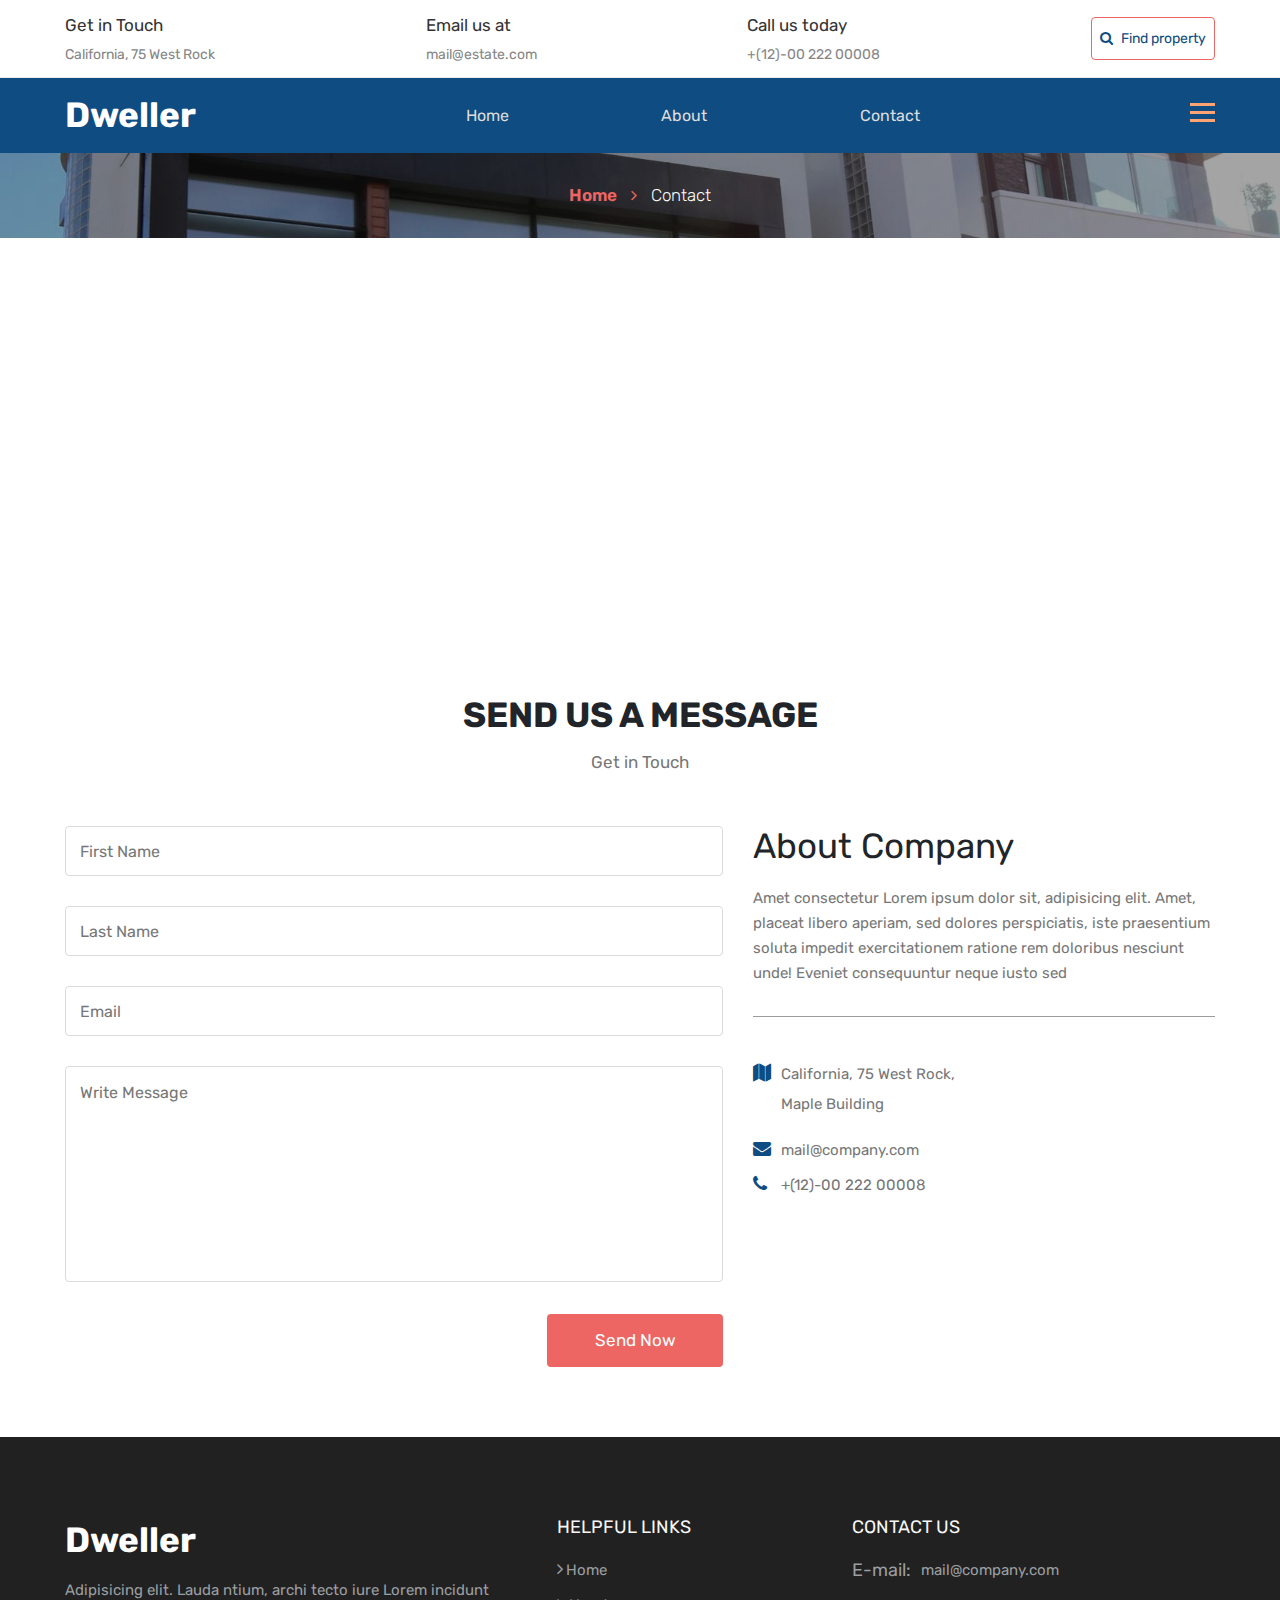
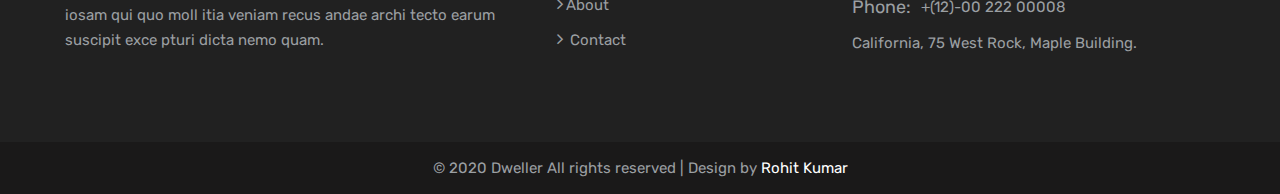
<file: contact.html>
<!doctype html>
<html lang="en">
  <head>
    <!-- Required meta tags -->
    <meta charset="utf-8">
    <meta name="viewport" content="width=device-width, initial-scale=1, shrink-to-fit=no">

    <title>Dweller a Real Estate Category Responsive Website | Contact :: Rohit Kumar</title>

    <!-- Template CSS -->
    <link rel="stylesheet" href="assets/css/style-starter.css">
    <link href="https://fonts.googleapis.com/css?family=Rubik:400,500,700&display=swap" rel="stylesheet">
    <link href="https://fonts.googleapis.com/css?family=Rubik&display=swap" rel="stylesheet">
  </head>
  <body id="home">
<!-- Topmenu-4 block -->
<section class="w3l-top-menu-4">
    <header class="top-menu4">
        <div class="container">
                
                <div class="d-grid grid-header">
                    <div class="address ">
                        <ul>
                            <li>
                                <h6 class="address-txt">Get in Touch</h6>
                            </li>
                            <li><p class="para">California, 75 West Rock</p></li>
                        </ul>
                    </div>
                    <div class="address">
                        <ul>
                            <li>
                                <h6 class="address-txt">Email us at</h6>
                            </li>
                            <li> <a href="mailto:mail@estate.com">mail@estate.com</a> </li>

                        </ul>
                    </div>

                    <div class="address">
                        <ul>
                            <li>
                                <h6 class="address-txt">Call us today</h6>
                            </li>
                            <li><a href="tel:+404 11-22-89"> +(12)-00 222 00008</a></li>
                        </ul>
                    </div>
                    <div class="top-menu4-left d-grid align-items-menu4">

                        <div class="nav-item" title="Search"><a href="#search" class="btn search-search"><span
                                    class="fa fa-search mr-2" aria-hidden="true"></span>Find property </a></div>
                    </div>
                </div>
            <!-- search popup -->
            <div id="search" class="pop-overlay">
                <div class="popup">
                    <h3>Find Your Property
                    </h3>
                    <form action="#" method="post" >
                        <div class="search-here book-form">
                            <div class="form-right-to-w3ls">
                            <select class="form-control country-buttom" required="">
                               <option value="">
                                Choose Location
                               </option>
                               <option value="category2">Xtreme 200R</option>
                               <option value="category1">Tornado400</option>
                               <option value="category3">Royal Gt 650</option>
                               <option value="category3">Tvs Dazz</option>
                               <option value="category3">Dominator</option>
                               <option value="category3">Benelli 400</option>
                               <option value="category3">SuZuki Burgman</option>
                            </select>
                         </div>
                         <div class="form-right-to-w3ls">
                            <select class="form-control country-buttom" required="">
                               <option value="">
                                 Property type
                               </option>
                               <option value="category2">House</option>
                               <option value="category1">Lot</option>
                               <option value="category3">Apartment</option>
                            </select>
                         </div>
                         <div class="form-right-to-w3ls">
                            <select class="form-control country-buttom" required="">
                               <option value="">
                                  Min Beds
                               </option>
                               <option value="category2">2</option>
                               <option value="category1">3</option>
                               <option value="category3">4</option>
                               <option value="category3">5</option>
                               <option value="category3">6</option>
                               <option value="category3">7</option>
                            </select>
                         </div>
                         <div class="form-right-to-w3ls">
                            <select class="form-control country-buttom" required="">
                               <option value="">
                                 Min Baths
                               </option>
                               <option value="category2">2</option>
                               <option value="category1">3</option>
                               <option value="category3">4</option>
                               <option value="category3">5</option>
                               <option value="category3">6</option>
                               <option value="category3">7</option>
                            </select>
                         </div>
                        </div>
                        <div class="search-below book-form">
                            <div class="form-right-to-w3ls">
                                <select class="form-control country-buttom" required="">
                                   <option value="">
                                      Min Price
                                   </option>
                                   <option value="category2">200 $</option>
                                   <option value="category1">300 $</option>
                                   <option value="category3">400 $</option>
                                   <option value="category3">500 $</option>
                                   <option value="category3">600 $</option>
                                   <option value="category3">700 $</option>
                                </select>
                             </div>
                             <div class="form-right-to-w3ls">
                                <select class="form-control country-buttom" required="">
                                   <option value="">
                                     Max Price
                                   </option>
                                   <option value="category2">2000 $</option>
                                   <option value="category1">3000 $</option>
                                   <option value="category3">4000 $</option>
                                   <option value="category3">5000 $</option>
                                   <option value="category3">6000 $</option>
                                   <option value="category3">7000 $</option>
                                </select>
                             </div>
                             <div class="form-right-to-w3ls">
                                <select class="form-control country-buttom" required="">
                                   <option value="">
                                    Min Area
                                   </option>
                                   <option value="category2">20 Sq Ft</option>
                                   <option value="category1">30 Sq Ft</option>
                                   <option value="category3">40 Sq Ft</option>
                                   <option value="category3">50 Sq Ft</option>
                                   <option value="category3">60 Sq Ft</option>
                                   <option value="category3">70 Sq Ft</option>
                                </select>
                             </div>
                             <div class="form-right-to-w3ls">
                                <select class="form-control country-buttom" required="">
                                   <option value="">
                                     Max Area
                                   </option>
                                   <option value="category2">200 Sq Ft</option>
                                   <option value="category1">300 Sq Ft</option>
                                   <option value="category3">400 Sq Ft</option>
                                   <option value="category3">500 Sq Ft</option>
                                   <option value="category3">600 Sq Ft</option>
                                   <option value="category3">700 Sq Ft</option>
                                </select>
                             </div>
                        <div class="search-container txt-center">
                            <input type="submit" value="Search" >
                         </div>
                        </div>
                        <a class="close" href="#">×</a>
                     </form>
                </div>
            </div>
            <!-- /search popup -->
        </div>
    </header>
</section>
<!-- /Topmenu-4 block -->
<section class=" w3l-header-4 header-sticky">
    <header class="absolute-top">
        <div class="container">
            <div class="nav-three-columns">
            <nav class="nav-logo">
                <h1><a class="navbar-brand " href="index.html">
                   Dweller
                </a></h1>
        </nav>
        
        <div class="nav-mid navbar-mid">
            <ul>
                <li class="nav-item">
                    <a class="nav-link" href="index.html">Home</a>
                </li>
                <li class="nav-item">
                    <a class="nav-link" href="about.html">About</a>
                </li>
                <li class="nav-item ">
                    <a class="nav-link" href="contact.html">Contact</a>
                </li>
            </ul>
        </div>
         <!--overlay-menu-->
         <div class="fullwidth-overlay-menu">
            <input type="checkbox" id="view"></input>
            <div class="top-menu4-icon">
                <label for="view" class="topmenu4-expand">    
                        <div class="hamburger2">
                        <div></div>
                        <div></div>
                        <div></div>
                    </div></label>
            </div>
            <div class="expanded-menu expanded-menu-effect">
                <label for="view" class="close" title="Close">&times;</label>
                <nav class="menu-side-over-left">
                    <ul>
                        <li><a href="index.html">Home</a></li>
                        <li><a href="about.html">About</a></li>
                        <li><a href="services.html">Services</a></li>
                        <li><a href="contact.html">Contact</a> </li>
                    </ul>
                </nav>
            </div>
        </div>
        <!--/overlay-menu-->
    </div>
        </div>
    </header>
</section>

<script src="assets/js/jquery-3.3.1.min.js"></script>
<!-- Common jquery plugin -->
<!--bootstrap working-->
<script src="assets/js/bootstrap.min.js"></script>
<!-- //bootstrap working-->
<!-- disable body scroll which navbar is in active -->
<script>
    $(function () {
        $('.navbar-toggler').click(function () {
            $('body').toggleClass('noscroll');
        })
    });
</script>
<!-- disable body scroll which navbar is in active -->

<!-- breadcrumbs -->
    <section class="w3l-inner-banner-main">
        <div class="about-inner ">
            <div class="container">        
                        <ul class="breadcrumbs-custom-path">
                    <li class="right-side "><a href="index.html" class="">Home <span class="fa fa-angle-right" aria-hidden="true"></span></a> <p></li>
                    <li class="active ">Contact</li>
                </ul></div>

            </div>
        </div>
    </section>
<!-- breadcrumbs //-->
<section class="w3l-contact-info-main" id="contact">
    <div class="contact-sec	">
        <div class="contact text-left">
            <iframe
                src="https://www.google.com/maps/embed?pb=!1m18!1m12!1m3!1d387190.2895687731!2d-74.26055986835598!3d40.697668402590374!2m3!1f0!2f0!3f0!3m2!1i1024!2i768!4f13.1!3m3!1m2!1s0x89c24fa5d33f083b%3A0xc80b8f06e177fe62!2sNew+York%2C+NY%2C+USA!5e0!3m2!1sen!2sin!4v1562582305883!5m2!1sen!2sin"
                frameborder="0" style="border:0" allowfullscreen></iframe>

        </div>
        <div class="container">
            <div class="main-titles-head text-center mt-5">
                <h3 class="header-name ">
                    Send Us a Message
                </h3>
                <p class="tiltle-para ">Get in Touch</p>
            </div>
            <div class="row">
                <div class=" col-lg-7 col-md-6 back-color">
                        <form method="post" class="w3layouts-contact-fm"
                            action="https://sendmail.w3layouts.com/submitForm">

                            <div class="form-group input-gap ">
                                <input class="form-control" type="text" name="w3lName" id="w3lName"
                                    placeholder="First Name" required="">
                            </div>
                            <div class="form-group input-gap ">
                                <input class="form-control" type="text" name="w3lName" id="w3lName"
                                    placeholder="Last Name" required="">
                            </div>
                            <div class="form-group input-gap ">
                                <input class="form-control" type="email" name="w3lSender" id="w3lSender"
                                    placeholder="Email" required="">
                            </div>

                            <div class="form-group ">
                                <textarea class="form-control" name="w3lMessage" id="w3lMessage"
                                    placeholder="Write Message" required=""></textarea>
                            </div>

                            <div class="form-group-2">
                                <button type="submit" class="btn action-button mt-3">Send Now</button>
                            </div>
                    </form>

                </div>
                <div class="col-lg-5 col-md-6 cont-details ">
                    <h5 class="contact-para">
About Company
                    </h5>
                    <p class="para contact-border">Amet consectetur Lorem ipsum dolor sit, adipisicing elit. Amet, placeat libero aperiam, sed dolores perspiciatis, iste praesentium
                         soluta impedit exercitationem ratione rem doloribus nesciunt unde! Eveniet consequuntur neque iusto sed</p>
                    <address class="mt-3">
                        <p class="para "><span class="fa fa-map"></span>California, 75 West Rock,</p>
                        <p class="para  left-gap"> Maple Building</p>
                    </address>
                    <p class="para "><span class="fa fa-envelope"></span><a href="mailto:mail@company.com"
                            class="">mail@company.com</a></p>
                    <p class="para "><span class="fa fa-phone"></span> <a
                            href="tel:+(21)-255-999-8888">+(12)-00 222
                            00008</a></p>
                </div>
            </div>
        </div>
        <div>

        </div>
    </div>
    </div>
</section>
<section class="w3l-footers-20">
	<div class="footers20 ">
		<div class="container">
					<div class="sub-columns row">
						<div class="sub-one-left sub-two-right col-lg-5 col-md-5">
							<h2 ><a href="index.html" class="">Dweller</a></h2>
							
							<p>Adipisicing elit. Lauda ntium, archi tecto iure Lorem incidunt iosam qui quo moll itia veniam recus andae archi tecto earum suscipit exce pturi dicta nemo quam.</p>

						</div>
						<div class="sub-two-right col-lg-3 col-md-3 col-sm-6">
							<h6 class="">Helpful links</h6>
							<div class="footer-footer-ul">
							<ul>
									<li class=""><a href="index.html" class=""><span class="fa fa-angle-right" aria-hidden="true"></span>Home</a></li>
									<li class=""><a href="about.html" class=""><span class="fa fa-angle-right" aria-hidden="true"></span>About</a></li>
									<li class=""><a href="contact.html" class=""><span class="fa fa-angle-right" aria-hidden="true"></span> Contact</a></li>
							</ul>
						   </div>
						</div>
						<div class="sub-two-right col-lg-4 col-md-4 col-sm-6">
							<h6 class="">Contact Us</h6>
							<div class="column2">
								<div class="href1"><span>E-mail:</span><a href="mailto:mail@company.com">mail@company.com</a>
								</div>
								<div class="href2"><span>Phone:</span><a href="tel:+(12)-00 222 00008">+(12)-00 222 00008</a>
								</div>
								<div>
									<p class="contact-para">California, 75 West Rock,
										Maple Building.</p>
								</div>
							</div>
						</div>
					</div>
	</div>
	<div class="below-section">
		<div class="container">
			<div class="columns copy-right text-center ">
				<p>© 2020 Dweller All rights reserved | Design by
						<a href="#" target="_blank">Rohit Kumar</a></p>
			</div>
		</div>
	</div>
	</div>

</section>

<!-- move top -->
<button onclick="topFunction()" id="movetop" title="Go to top">
	<span class="fa fa-long-arrow-up"></span>
</button>
<script>
	// When the user scrolls down 20px from the top of the document, show the button
	window.onscroll = function () {
		scrollFunction()
	};

	function scrollFunction() {
		if (document.body.scrollTop > 20 || document.documentElement.scrollTop > 20) {
			document.getElementById("movetop").style.display = "block";
		} else {
			document.getElementById("movetop").style.display = "none";
		}
	}

	// When the user clicks on the button, scroll to the top of the document
	function topFunction() {
		document.body.scrollTop = 0;
		document.documentElement.scrollTop = 0;
	}
</script>
<!-- /move top -->
</body>

</html>
</file>
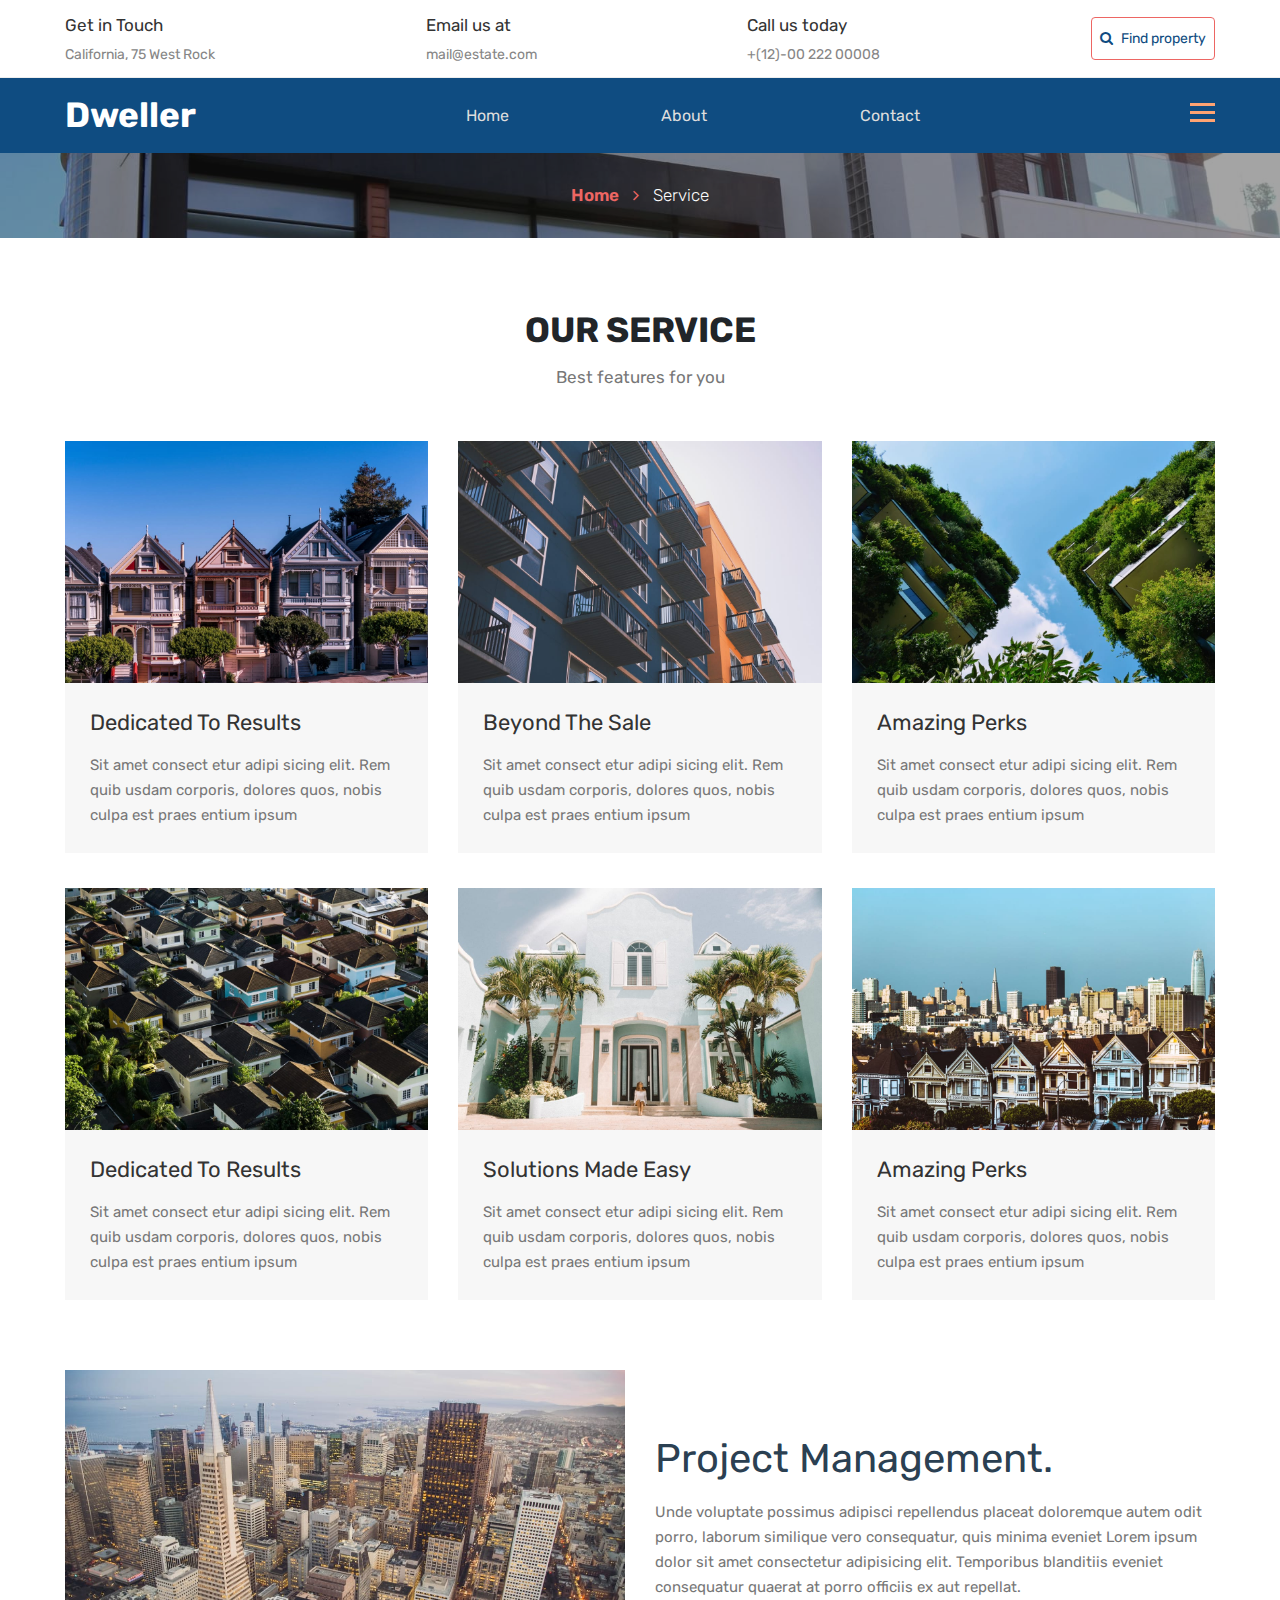
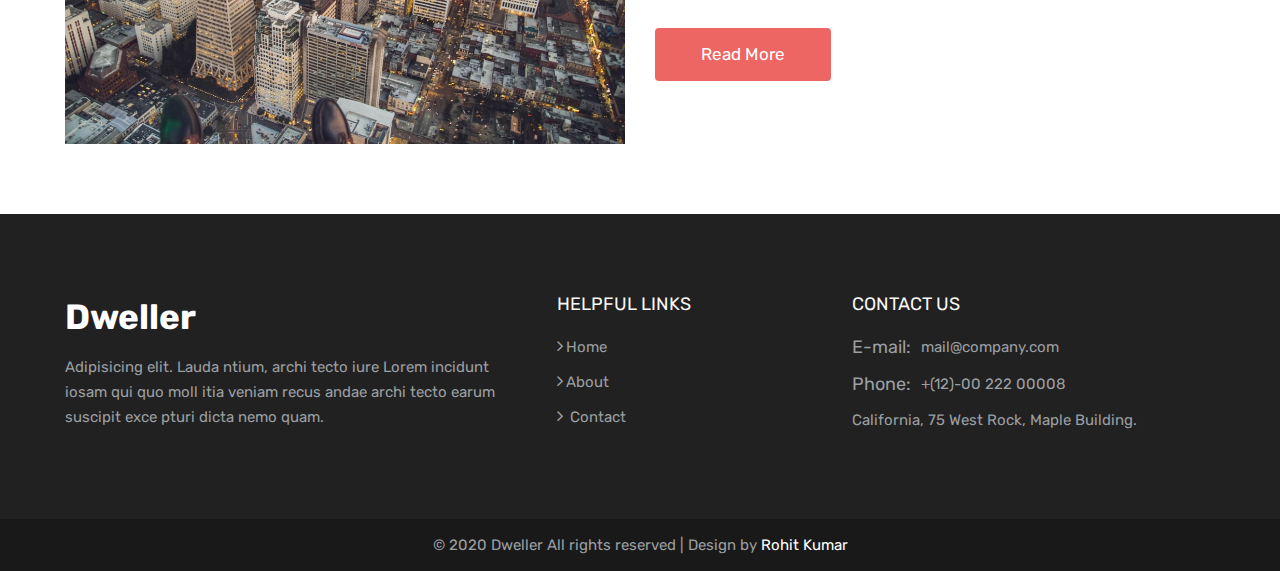
<file: services.html>
<!doctype html>
<html lang="en">
  <head>
    <!-- Required meta tags -->
    <meta charset="utf-8">
    <meta name="viewport" content="width=device-width, initial-scale=1, shrink-to-fit=no">

    <title>Dweller a Real Estate Category Responsive Website | service ::Rohit Kumar</title>

    <!-- Template CSS -->
    <link rel="stylesheet" href="assets/css/style-starter.css">
    <link href="https://fonts.googleapis.com/css?family=Rubik:400,500,700&display=swap" rel="stylesheet">
    <link href="https://fonts.googleapis.com/css?family=Rubik&display=swap" rel="stylesheet">
  </head>
  <body id="home">
<!-- Topmenu-4 block -->
<section class="w3l-top-menu-4">
    <header class="top-menu4">
        <div class="container">
                
                <div class="d-grid grid-header">
                    <div class="address ">
                        <ul>
                            <li>
                                <h6 class="address-txt">Get in Touch</h6>
                            </li>
                            <li><p class="para">California, 75 West Rock</p></li>
                        </ul>
                    </div>
                    <div class="address">
                        <ul>
                            <li>
                                <h6 class="address-txt">Email us at</h6>
                            </li>
                            <li> <a href="mailto:mail@estate.com">mail@estate.com</a> </li>

                        </ul>
                    </div>

                    <div class="address">
                        <ul>
                            <li>
                                <h6 class="address-txt">Call us today</h6>
                            </li>
                            <li><a href="tel:+404 11-22-89"> +(12)-00 222 00008</a></li>
                        </ul>
                    </div>
                    <div class="top-menu4-left d-grid align-items-menu4">

                        <div class="nav-item" title="Search"><a href="#search" class="btn search-search"><span
                                    class="fa fa-search mr-2" aria-hidden="true"></span>Find property </a></div>
                    </div>
                </div>
            <!-- search popup -->
            <div id="search" class="pop-overlay">
                <div class="popup">
                    <h3>Find Your Property
                    </h3>
                    <form action="#" method="post" >
                        <div class="search-here book-form">
                            <div class="form-right-to-w3ls">
                            <select class="form-control country-buttom" required="">
                               <option value="">
                                Choose Location
                               </option>
                               <option value="category2">Xtreme 200R</option>
                               <option value="category1">Tornado400</option>
                               <option value="category3">Royal Gt 650</option>
                               <option value="category3">Tvs Dazz</option>
                               <option value="category3">Dominator</option>
                               <option value="category3">Benelli 400</option>
                               <option value="category3">SuZuki Burgman</option>
                            </select>
                         </div>
                         <div class="form-right-to-w3ls">
                            <select class="form-control country-buttom" required="">
                               <option value="">
                                 Property type
                               </option>
                               <option value="category2">House</option>
                               <option value="category1">Lot</option>
                               <option value="category3">Apartment</option>
                            </select>
                         </div>
                         <div class="form-right-to-w3ls">
                            <select class="form-control country-buttom" required="">
                               <option value="">
                                  Min Beds
                               </option>
                               <option value="category2">2</option>
                               <option value="category1">3</option>
                               <option value="category3">4</option>
                               <option value="category3">5</option>
                               <option value="category3">6</option>
                               <option value="category3">7</option>
                            </select>
                         </div>
                         <div class="form-right-to-w3ls">
                            <select class="form-control country-buttom" required="">
                               <option value="">
                                 Min Baths
                               </option>
                               <option value="category2">2</option>
                               <option value="category1">3</option>
                               <option value="category3">4</option>
                               <option value="category3">5</option>
                               <option value="category3">6</option>
                               <option value="category3">7</option>
                            </select>
                         </div>
                        </div>
                        <div class="search-below book-form">
                            <div class="form-right-to-w3ls">
                                <select class="form-control country-buttom" required="">
                                   <option value="">
                                      Min Price
                                   </option>
                                   <option value="category2">200 $</option>
                                   <option value="category1">300 $</option>
                                   <option value="category3">400 $</option>
                                   <option value="category3">500 $</option>
                                   <option value="category3">600 $</option>
                                   <option value="category3">700 $</option>
                                </select>
                             </div>
                             <div class="form-right-to-w3ls">
                                <select class="form-control country-buttom" required="">
                                   <option value="">
                                     Max Price
                                   </option>
                                   <option value="category2">2000 $</option>
                                   <option value="category1">3000 $</option>
                                   <option value="category3">4000 $</option>
                                   <option value="category3">5000 $</option>
                                   <option value="category3">6000 $</option>
                                   <option value="category3">7000 $</option>
                                </select>
                             </div>
                             <div class="form-right-to-w3ls">
                                <select class="form-control country-buttom" required="">
                                   <option value="">
                                    Min Area
                                   </option>
                                   <option value="category2">20 Sq Ft</option>
                                   <option value="category1">30 Sq Ft</option>
                                   <option value="category3">40 Sq Ft</option>
                                   <option value="category3">50 Sq Ft</option>
                                   <option value="category3">60 Sq Ft</option>
                                   <option value="category3">70 Sq Ft</option>
                                </select>
                             </div>
                             <div class="form-right-to-w3ls">
                                <select class="form-control country-buttom" required="">
                                   <option value="">
                                     Max Area
                                   </option>
                                   <option value="category2">200 Sq Ft</option>
                                   <option value="category1">300 Sq Ft</option>
                                   <option value="category3">400 Sq Ft</option>
                                   <option value="category3">500 Sq Ft</option>
                                   <option value="category3">600 Sq Ft</option>
                                   <option value="category3">700 Sq Ft</option>
                                </select>
                             </div>
                        <div class="search-container txt-center">
                            <input type="submit" value="Search" >
                         </div>
                        </div>
                        <a class="close" href="#">×</a>
                     </form>
                </div>
            </div>
            <!-- /search popup -->
        </div>
    </header>
</section>
<!-- /Topmenu-4 block -->
<section class=" w3l-header-4 header-sticky">
    <header class="absolute-top">
        <div class="container">
            <div class="nav-three-columns">
            <nav class="nav-logo">
                <h1><a class="navbar-brand " href="index.html">
                   Dweller
                </a></h1>
        </nav>
        
        <div class="nav-mid navbar-mid">
            <ul>
                <li class="nav-item">
                    <a class="nav-link" href="index.html">Home</a>
                </li>
                <li class="nav-item">
                    <a class="nav-link" href="about.html">About</a>
                </li>
                <li class="nav-item ">
                    <a class="nav-link" href="contact.html">Contact</a>
                </li>
            </ul>
        </div>
         <!--overlay-menu-->
         <div class="fullwidth-overlay-menu">
            <input type="checkbox" id="view"></input>
            <div class="top-menu4-icon">
                <label for="view" class="topmenu4-expand">    
                        <div class="hamburger2">
                        <div></div>
                        <div></div>
                        <div></div>
                    </div></label>
            </div>
            <div class="expanded-menu expanded-menu-effect">
                <label for="view" class="close" title="Close">&times;</label>
                <nav class="menu-side-over-left">
                    <ul>
                        <li><a href="index.html">Home</a></li>
                        <li><a href="about.html">About</a></li>
                        <li><a href="services.html">Services</a></li>
                        <li><a href="contact.html">Contact</a> </li>
                    </ul>
                </nav>
            </div>
        </div>
        <!--/overlay-menu-->
    </div>
        </div>
    </header>
</section>

<script src="assets/js/jquery-3.3.1.min.js"></script>
<!-- Common jquery plugin -->
<!--bootstrap working-->
<script src="assets/js/bootstrap.min.js"></script>
<!-- //bootstrap working-->
<!-- disable body scroll which navbar is in active -->
<script>
    $(function () {
        $('.navbar-toggler').click(function () {
            $('body').toggleClass('noscroll');
        })
    });
</script>
<!-- disable body scroll which navbar is in active -->

<!-- breadcrumbs -->
    <section class="w3l-inner-banner-main">
        <div class="about-inner ">
            <div class="container">     
                        <ul class="breadcrumbs-custom-path">
                    <li class="right-side "><a href="index.html" class="">Home <span class="fa fa-angle-right" aria-hidden="true"></span></a> <p></li>
                    <li class="active ">Service</li>
                </ul></div>

            </div>
        </div>
    </section>
<!-- breadcrumbs //-->
<section class="w3l-recent-work-hobbies">
    <div class="recent-work ">
        <div class="container">
            <div class="main-titles-head text-center">
                <h3 class="header-name ">
                    Our Service
                </h3>
                <p class="tiltle-para ">Best features for you</p>
            </div>
            <div class="row about-about">
                <div class="col-lg-4 col-md-6 col-sm-6 ">
                 <img src="assets/images/3.jpg" alt="product" class="img-responsive about-me">
                    <div class="about-grids  ">
                        <h4><a href="#page" class="">Dedicated to results</a></h4>
                        <p class="para ">Sit amet consect etur adipi sicing elit. Rem quib usdam corporis, dolores
                            quos, nobis culpa est praes entium ipsum </p>

                    </div>
                </div>
                <div class="col-lg-4 col-md-6 col-sm-6 about-line-top">
                 <img src="assets/images/4.jpg" alt="product" class="img-responsive about-me">
                    <div class="about-grids  ">
                        <h4><a href="#page" class="">Beyond the sale</a></h4>
                        <p class="para ">Sit amet consect etur adipi sicing elit. Rem quib usdam corporis, dolores
                            quos, nobis culpa est praes entium ipsum </p>

                    </div>
                </div>
                <div class="col-lg-4 col-md-6 col-sm-6 about-line-top">
                 <img src="assets/images/6.jpg" alt="product" class="img-responsive about-me">
                    <div class="about-grids  ">
                        <h4><a href="#page" class="">Amazing perks</a></h4>
                        <p class="para ">Sit amet consect etur adipi sicing elit. Rem quib usdam corporis, dolores
                            quos, nobis culpa est praes entium ipsum </p>

                    </div>
                </div>
                <div class="col-lg-4 col-md-6 col-sm-6 about-line-top ">
                 <img src="assets/images/5.jpg" alt="product" class="img-responsive about-me">
                    <div class="about-grids  ">
                        <h4><a href="#page" class="">Dedicated to results</a></h4>
                        <p class="para ">Sit amet consect etur adipi sicing elit. Rem quib usdam corporis, dolores
                            quos, nobis culpa est praes entium ipsum </p>

                    </div>
                </div>
                <div class="col-lg-4 col-md-6 col-sm-6 about-line-top ">
                 <img src="assets/images/9.jpg" alt="product" class="img-responsive about-me">
                    <div class="about-grids ">
                        <h4><a href="#page"class="">Solutions made easy</a></h4>
                        <p class="para ">Sit amet consect etur adipi sicing elit. Rem quib usdam corporis, dolores
                            quos, nobis culpa est praes entium ipsum </p>

                    </div>
                </div>
                <div class="col-lg-4 col-md-6 col-sm-6 about-line-top ">
                 <img src="assets/images/8.jpg" alt="product" class="img-responsive about-me">
                    <div class="about-grids  ">
                        <h4><a href="#page" class="">Amazing perks</a></h4>
                        <p class="para ">Sit amet consect etur adipi sicing elit. Rem quib usdam corporis, dolores
                            quos, nobis culpa est praes entium ipsum </p>

                    </div>
                </div>
            </div>
        </div>
    </div>
</section>
<section class="w3l-services-two" id="services">
    <div class="service-single-page ">
        <div class="container">
            <div class="row service-treat">
                <div class="col-lg-6 image-col">
                    <img src="assets/images/11.jpg" alt="">
                </div>
                <div class="col-lg-6 text-column ">
                    <h4><a href="about.html" class="">Project Management.</a></h4>
                    <p class="para  mt-3 mb-1">Unde voluptate possimus adipisci repellendus placeat
                        doloremque autem odit porro, laborum similique vero consequatur, quis minima eveniet 
                        Lorem ipsum dolor sit amet consectetur adipisicing elit. Temporibus blanditiis eveniet consequatur quaerat at porro
                        officiis ex aut repellat.</p>
                    <a href="#page" class="btn action-button mt-4">Read more</a>
                </div>
            </div>

        </div>
    </div>
    </div>
</section>
<section class="w3l-footers-20">
	<div class="footers20 ">
		<div class="container">
					<div class="sub-columns row">
						<div class="sub-one-left sub-two-right col-lg-5 col-md-5">
							<h2 ><a href="index.html" class="">Dweller</a></h2>
							
							<p>Adipisicing elit. Lauda ntium, archi tecto iure Lorem incidunt iosam qui quo moll itia veniam recus andae archi tecto earum suscipit exce pturi dicta nemo quam.</p>

						</div>
						<div class="sub-two-right col-lg-3 col-md-3 col-sm-6">
							<h6 class="">Helpful links</h6>
							<div class="footer-footer-ul">
							<ul>
									<li class=""><a href="index.html" class=""><span class="fa fa-angle-right" aria-hidden="true"></span>Home</a></li>
									<li class=""><a href="about.html" class=""><span class="fa fa-angle-right" aria-hidden="true"></span>About</a></li>
									<li class=""><a href="contact.html" class=""><span class="fa fa-angle-right" aria-hidden="true"></span> Contact</a></li>
							</ul>
						   </div>
						</div>
						<div class="sub-two-right col-lg-4 col-md-4 col-sm-6">
							<h6 class="">Contact Us</h6>
							<div class="column2">
								<div class="href1"><span>E-mail:</span><a href="mailto:mail@company.com">mail@company.com</a>
								</div>
								<div class="href2"><span>Phone:</span><a href="tel:+(12)-00 222 00008">+(12)-00 222 00008</a>
								</div>
								<div>
									<p class="contact-para">California, 75 West Rock,
										Maple Building.</p>
								</div>
							</div>
						</div>
					</div>
	</div>
	<div class="below-section">
		<div class="container">
			<div class="columns copy-right text-center ">
				<p>© 2020 Dweller All rights reserved | Design by
						<a href="#" target="_blank">Rohit Kumar</a></p>
			</div>
		</div>
	</div>
	</div>

</section>

<!-- move top -->
<button onclick="topFunction()" id="movetop" title="Go to top">
	<span class="fa fa-long-arrow-up"></span>
</button>
<script>
	// When the user scrolls down 20px from the top of the document, show the button
	window.onscroll = function () {
		scrollFunction()
	};

	function scrollFunction() {
		if (document.body.scrollTop > 20 || document.documentElement.scrollTop > 20) {
			document.getElementById("movetop").style.display = "block";
		} else {
			document.getElementById("movetop").style.display = "none";
		}
	}

	// When the user clicks on the button, scroll to the top of the document
	function topFunction() {
		document.body.scrollTop = 0;
		document.documentElement.scrollTop = 0;
	}
</script>
<!-- /move top -->
</body>

</html>
</file>
